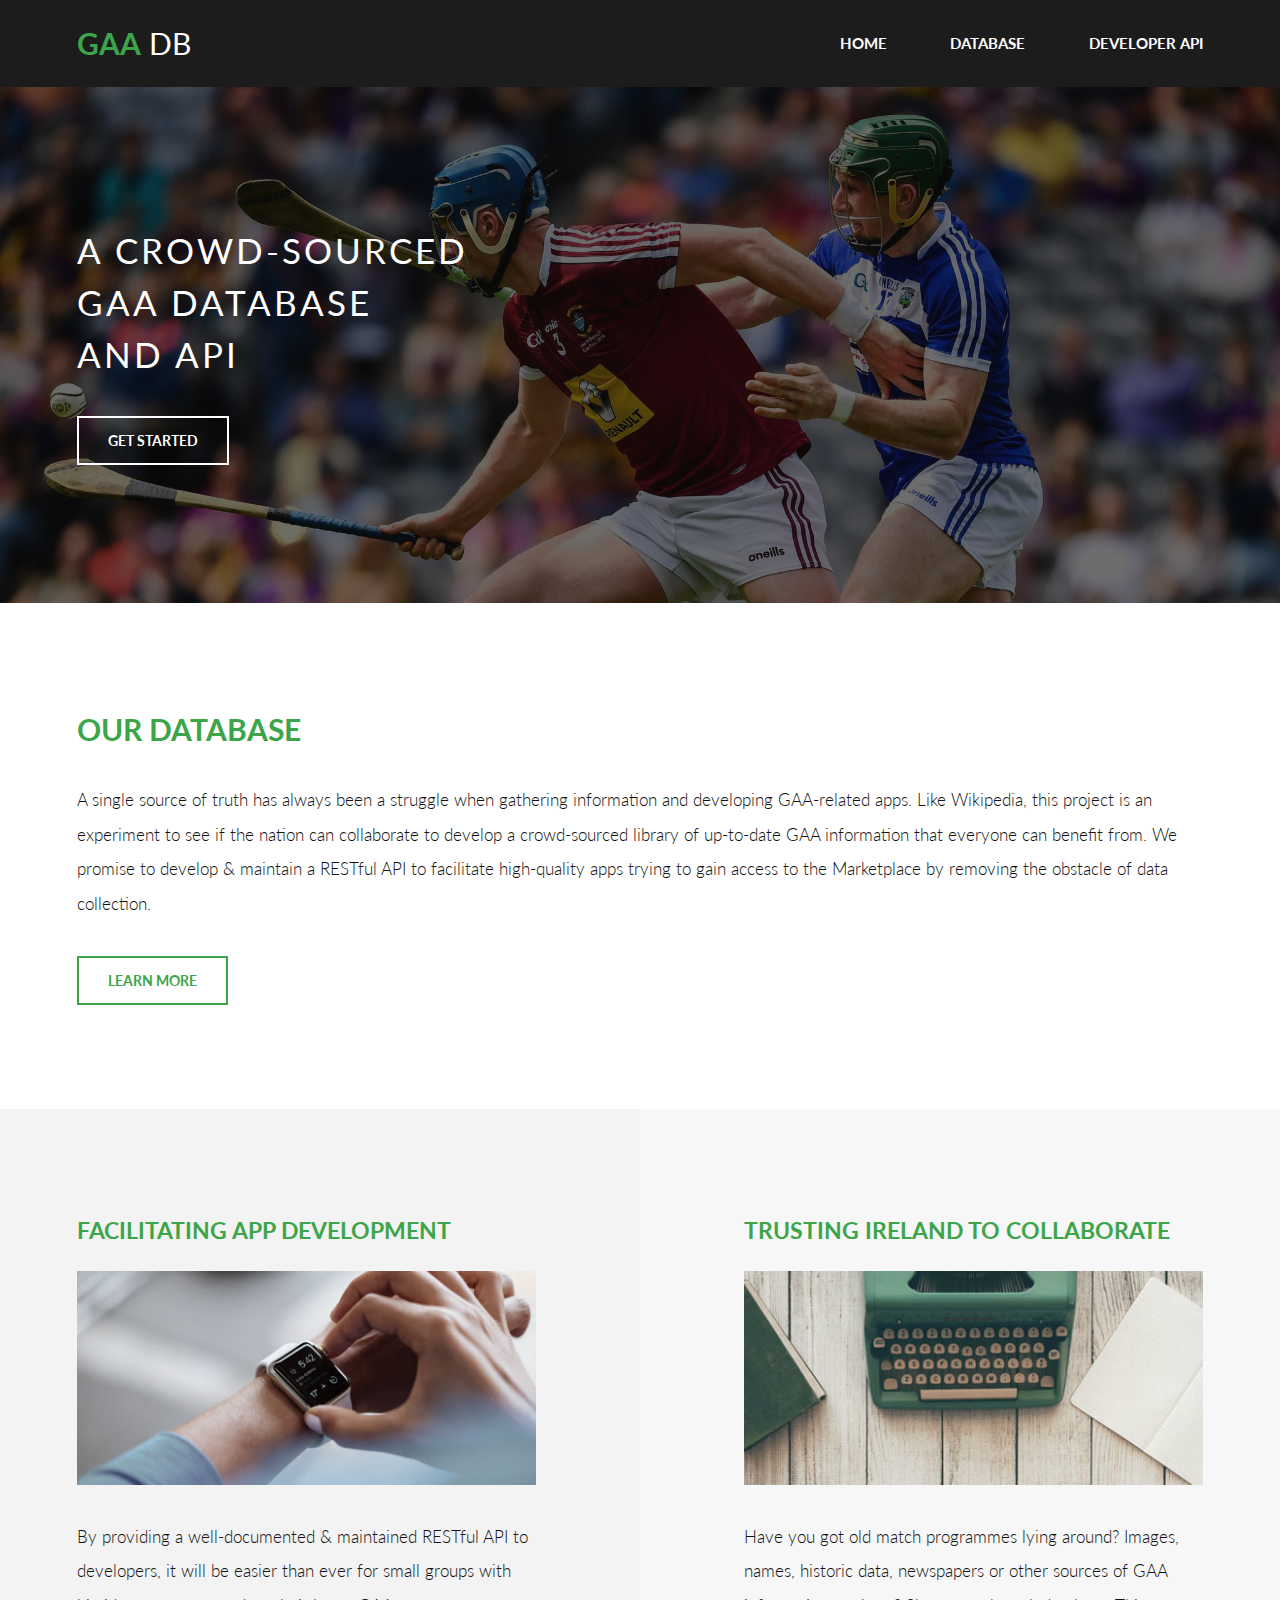
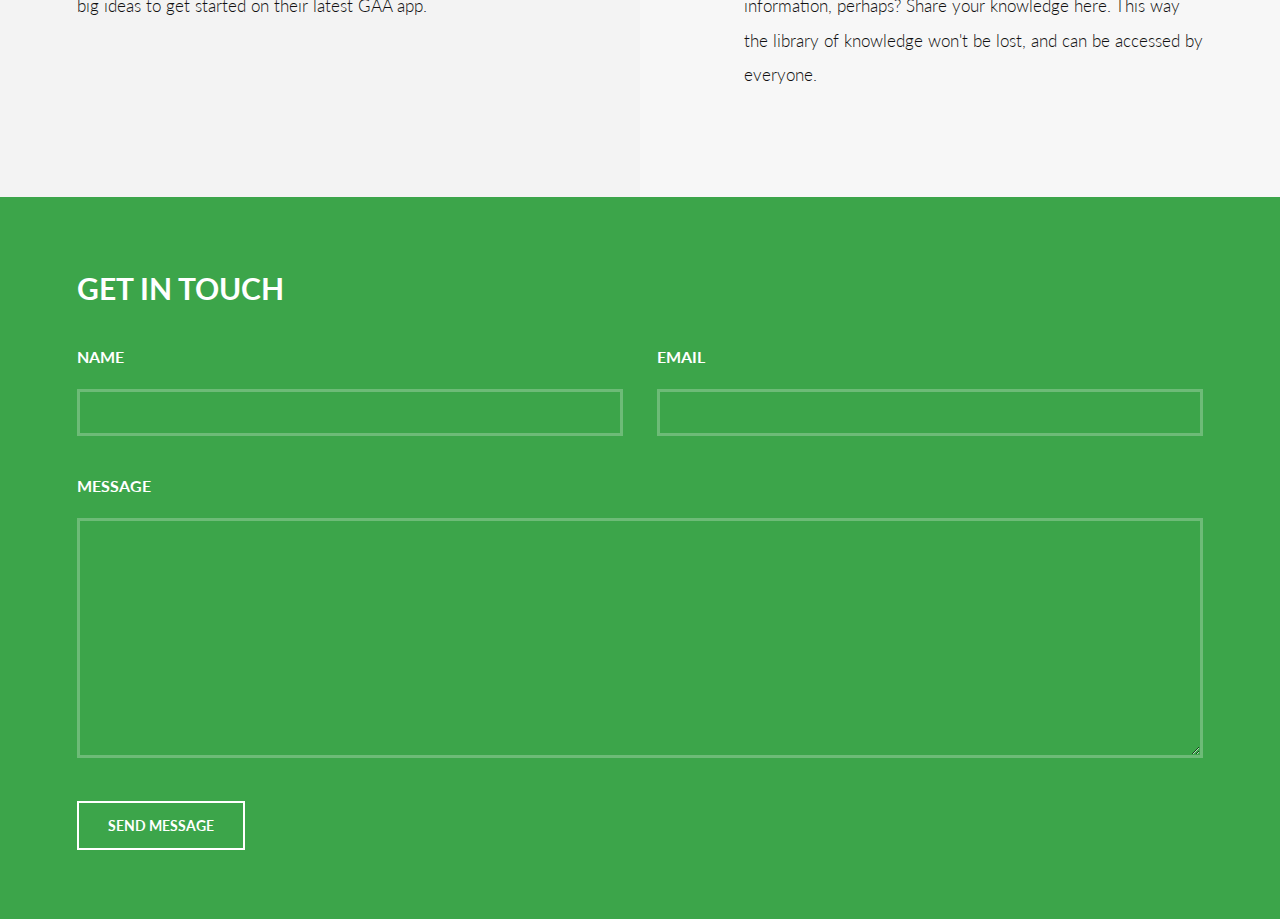
<file: index.html>
<!DOCTYPE HTML>
<!--
	Introspect by TEMPLATED
	templated.co @templatedco
	Released for free under the Creative Commons Attribution 3.0 license (templated.co/license)
-->
<html>
	<head>
		<title>GAA DB</title>
		<meta charset="utf-8" />
		<meta name="viewport" content="width=device-width, initial-scale=1, user-scalable=no" />
		<link rel="icon" type="image/png" href="images/favicon.ico"/>
		<link rel="stylesheet" href="assets/css/main.css" />
	</head>
	<body>

		<!-- Header -->
			<header id="header">
				<div class="inner">
					<a href="index.html" class="logo"><b color='green'>GAA</b> DB</a>
					<nav id="nav">
						<a href="index.html">Home</a>
						<a href="database.html">Database</a>
						<a href="https://gaa-api-dev.herokuapp.com/redoc" target="_blank">Developer API</a>
					</nav>
				</div>
			</header>
			<a href="#menu" class="navPanelToggle"><span class="fa fa-bars"></span></a>

		<!-- Banner -->
			<section id="banner">
				<div class="inner">
					<h1><span>A crowd-sourced<br />
					GAA Database <br />and API</span></h1>
					<ul class="actions">
						<li><a href="database.html" class="button alt">Get Started</a></li>
					</ul>
				</div>
			</section>

		<!-- One -->
			<section id="one">
				<div class="inner">
					<header>
						<h2>Our Database</h2>
					</header>
					<p>A single source of truth has always been a struggle when gathering information and developing GAA-related apps.
						Like Wikipedia, this project is an experiment to see if the nation can collaborate to develop a crowd-sourced library of up-to-date GAA
						information that everyone can benefit from. We promise to develop & maintain a RESTful API to facilitate high-quality apps trying to
						gain access to the Marketplace by removing the obstacle of data collection.</p>
					<ul class="actions">
						<li><a href="#" class="button alt">Learn More</a></li>
					</ul>
				</div>
			</section>

		<!-- Two -->
			<section id="two">
				<div class="inner">
					<article>
						<div class="content">
							<header>
								<h3>Facilitating App Development</h3>
							</header>
							<div class="image fit">
								<img src="images/pic01.jpg" alt="" />
							</div>
							<p>By providing a well-documented & maintained RESTful API to developers, it will be easier than ever for small groups with big ideas to get started on their latest GAA app.</p>
						</div>
					</article>
					<article class="alt">
						<div class="content">
							<header>
								<h3>Trusting Ireland to Collaborate</h3>
							</header>
							<div class="image fit">
								<img src="images/pic02.jpg" alt="" />
							</div>
							<p>Have you got old match programmes lying around? Images, names, historic data, newspapers or other sources of GAA information, perhaps? Share your knowledge here. This way the library of knowledge won't be lost, and can be accessed by everyone.</p>
						</div>
					</article>
				</div>
			</section>

		<!-- Three 
			<section id="three">
				<div class="inner">
					<article>
						<div class="content">
							<span class="icon fa-laptop"></span>
							<header>
								<h3>Tempus Feugiat</h3>
							</header>
							<p>Morbi interdum mollis sapien. Sed ac risus. Phasellus lacinia, magna lorem ullamcorper laoreet, lectus arcu.</p>
							<ul class="actions">
								<li><a href="#" class="button alt">Learn More</a></li>
							</ul>
						</div>
					</article>
					<article>
						<div class="content">
							<span class="icon fa-diamond"></span>
							<header>
								<h3>Aliquam Nulla</h3>
							</header>
							<p>Ut convallis, sem sit amet interdum consectetuer, odio augue aliquam leo, nec dapibus tortor nibh sed.</p>
							<ul class="actions">
								<li><a href="#" class="button alt">Learn More</a></li>
							</ul>
						</div>
					</article>
					<article>
					<div class="content">
							<span class="icon fa-laptop"></span>
							<header>
								<h3>Sed Magna</h3>
							</header>
							<p>Suspendisse mauris. Fusce accumsan mollis eros. Pellentesque a diam sit amet mi ullamcorper vehicula.</p>
							<ul class="actions">
								<li><a href="#" class="button alt">Learn More</a></li>
							</ul>
						</div>
					</article>
				</div>
			</section>
		-->
		<!-- Footer -->
			<section id="footer">
				<div class="inner">
					<header>
						<h2>Get in Touch</h2>
					</header>
					<form method="post" action="#">
						<div class="field half first">
							<label for="name">Name</label>
							<input type="text" name="name" id="name" />
						</div>
						<div class="field half">
							<label for="email">Email</label>
							<input type="text" name="email" id="email" />
						</div>
						<div class="field">
							<label for="message">Message</label>
							<textarea name="message" id="message" rows="6"></textarea>
						</div>
						<ul class="actions">
							<li><input type="submit" value="Send Message" class="alt" /></li>
						</ul>
					</form>
				</div>
			</section>

		<!-- Scripts -->
			<script src="assets/js/jquery.min.js"></script>
			<script src="assets/js/skel.min.js"></script>
			<script src="assets/js/util.js"></script>
			<script src="assets/js/main.js"></script>

	</body>
</html>
</file>
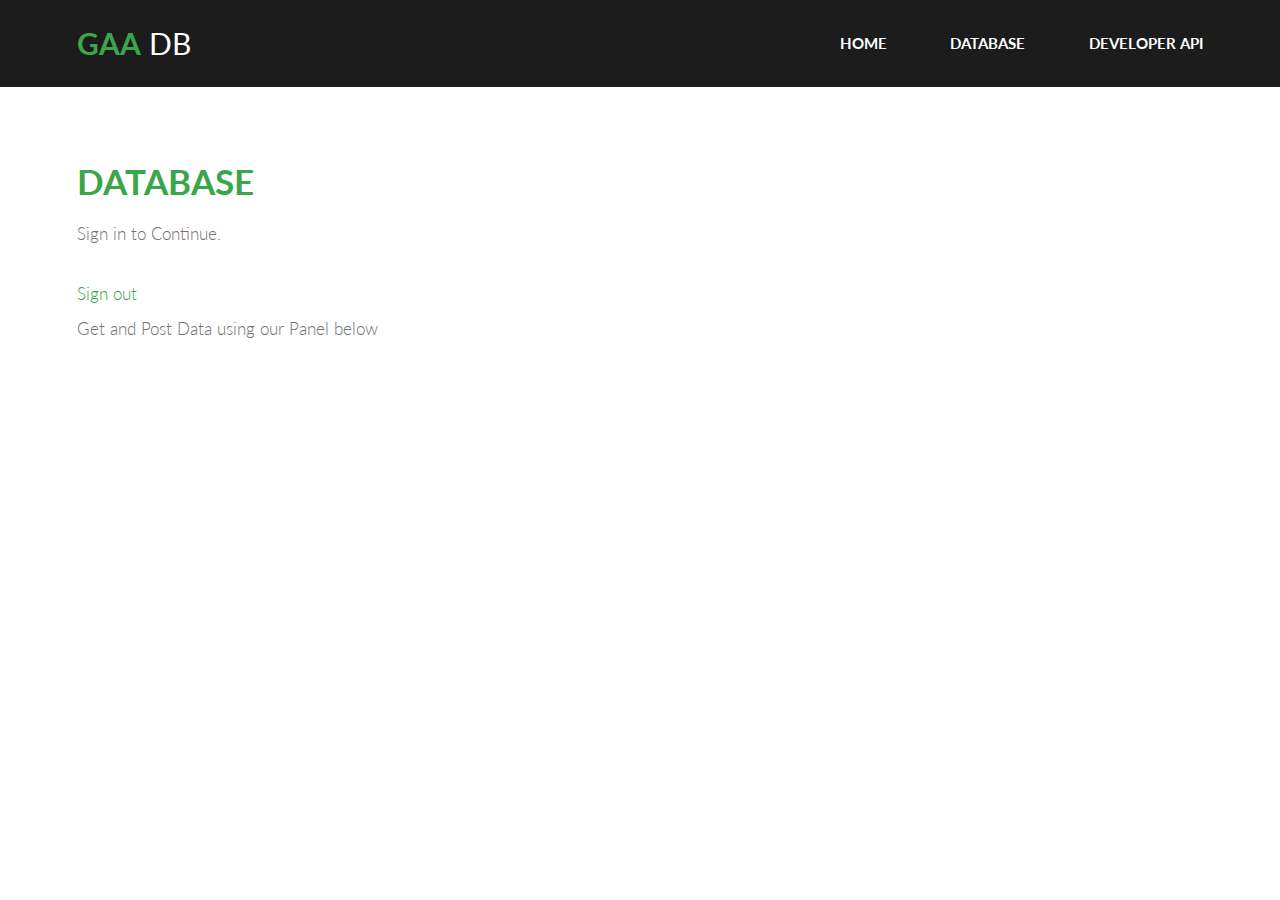
<file: database.html>
<!DOCTYPE HTML>
<!--
	Introspect by TEMPLATED
	templated.co @templatedco
	Released for free under the Creative Commons Attribution 3.0 license (templated.co/license)
-->
<html>
	<head>
		<title>Database</title>
		<meta charset="utf-8" />
		<meta name="viewport" content="width=device-width, initial-scale=1, user-scalable=no" />
		<meta name="google-signin-scope" content="profile email">
		<meta name="google-signin-client_id" content="49547330958-ngop94cdmpb4bhipqsfnughsjbp0qcam.apps.googleusercontent.com">
		<link rel="icon" type="image/png" href="images/favicon.ico"/>
		<link rel="stylesheet" href="assets/css/main.css" />
	</head>
	<body>

		<!-- Header -->
			<header id="header">
				<div class="inner">
					<a href="index.html" class="logo"><b color='green'>GAA</b> DB</a>
					<nav id="nav">
						<a href="index.html">Home</a>
						<a href="generic.html">Database</a>
						<a href="https://gaa-api-dev.herokuapp.com/redoc" target="_blank">Developer API</a>
					</nav>
				</div>
			</header>
			<a href="#menu" class="navPanelToggle"><span class="fa fa-bars"></span></a>

		<!-- Main -->
			<section id="main" >
				<div class="inner">
					<header class="major special">
						<h1>Database</h1>
						<p id="profileName">Sign in to Continue.</p>
						<div class="g-signin2" data-onsuccess="onSignIn"></div>
						<a href="#" onclick="signOut();">Sign out</a>
						<p>Get and Post Data using our Panel below</p>
					</header>
				</div>
			</section>


		<!-- Scripts -->
			<script src="https://apis.google.com/js/platform.js" async defer></script>
			<script src="assets/js/jquery.min.js"></script>
			<script src="assets/js/skel.min.js"></script>
			<script src="assets/js/util.js"></script>
			<script src="assets/js/main.js"></script>

	</body>
</html>
</file>
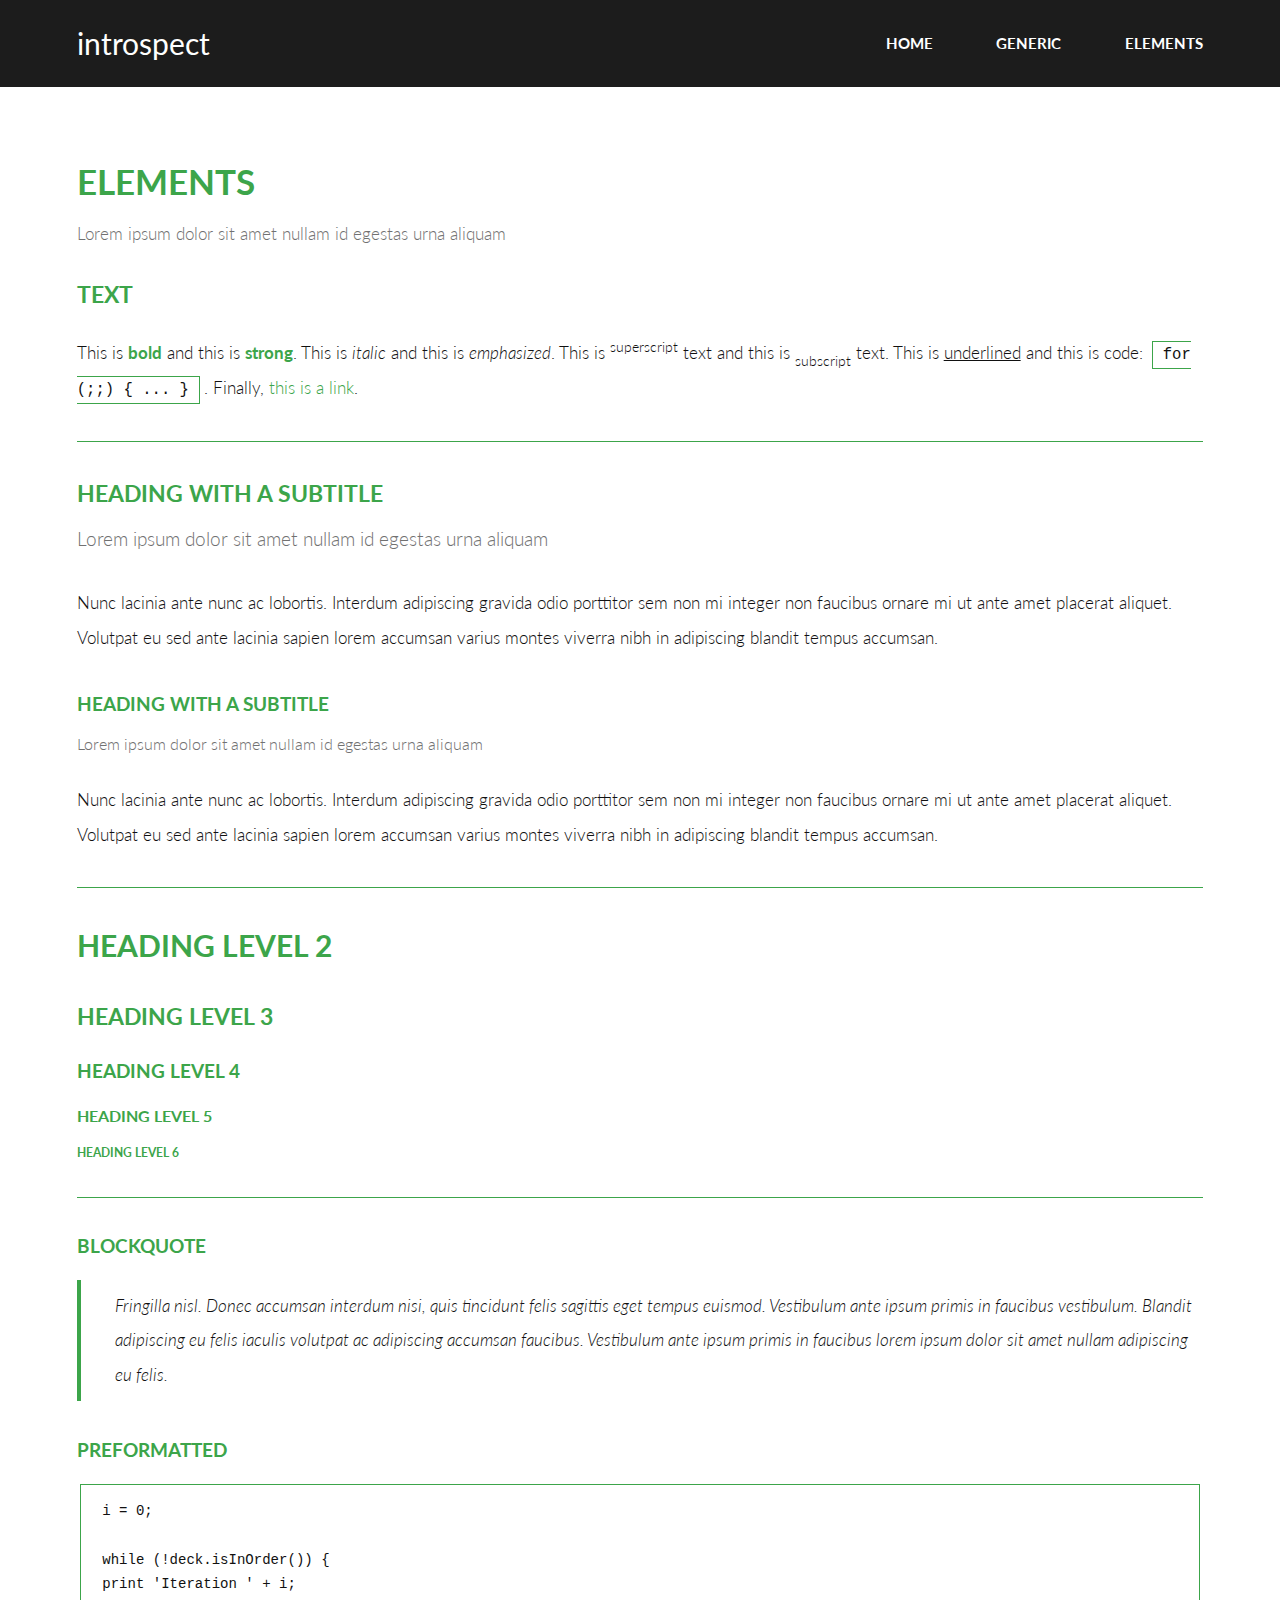
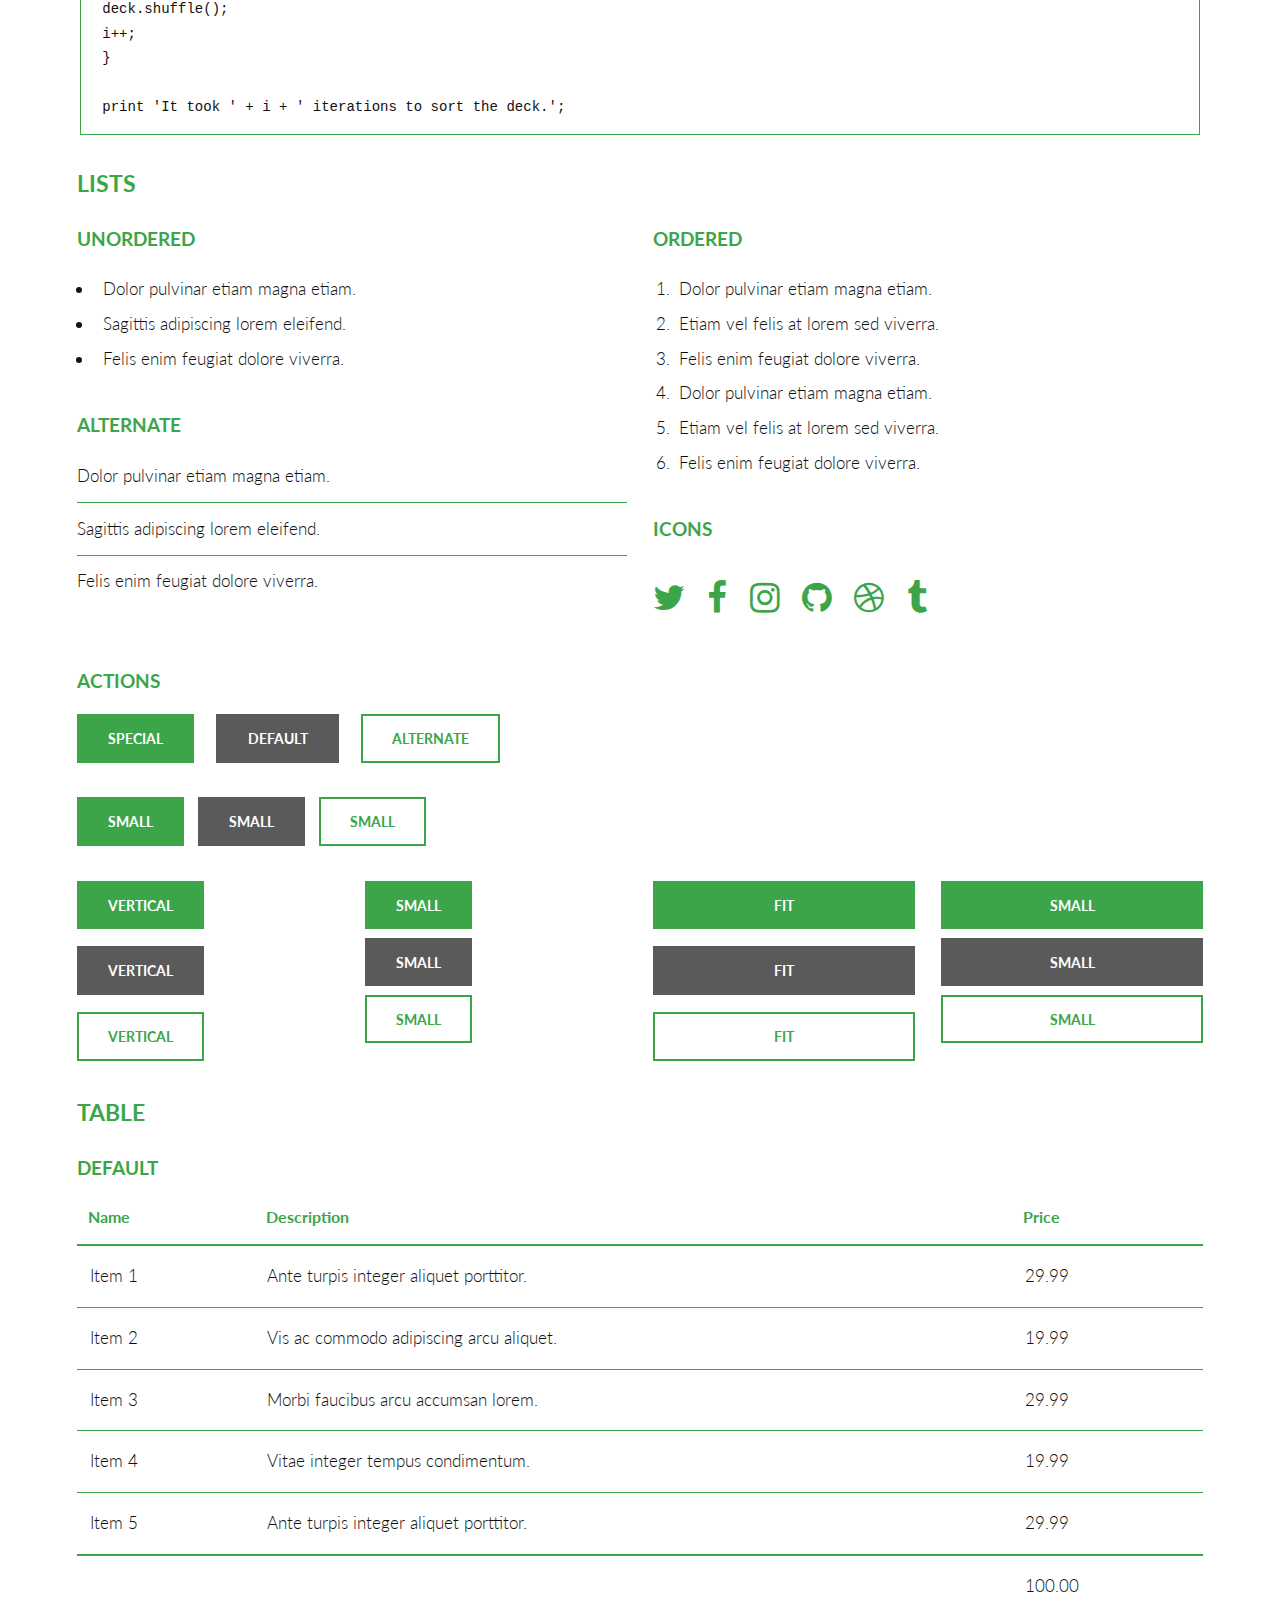
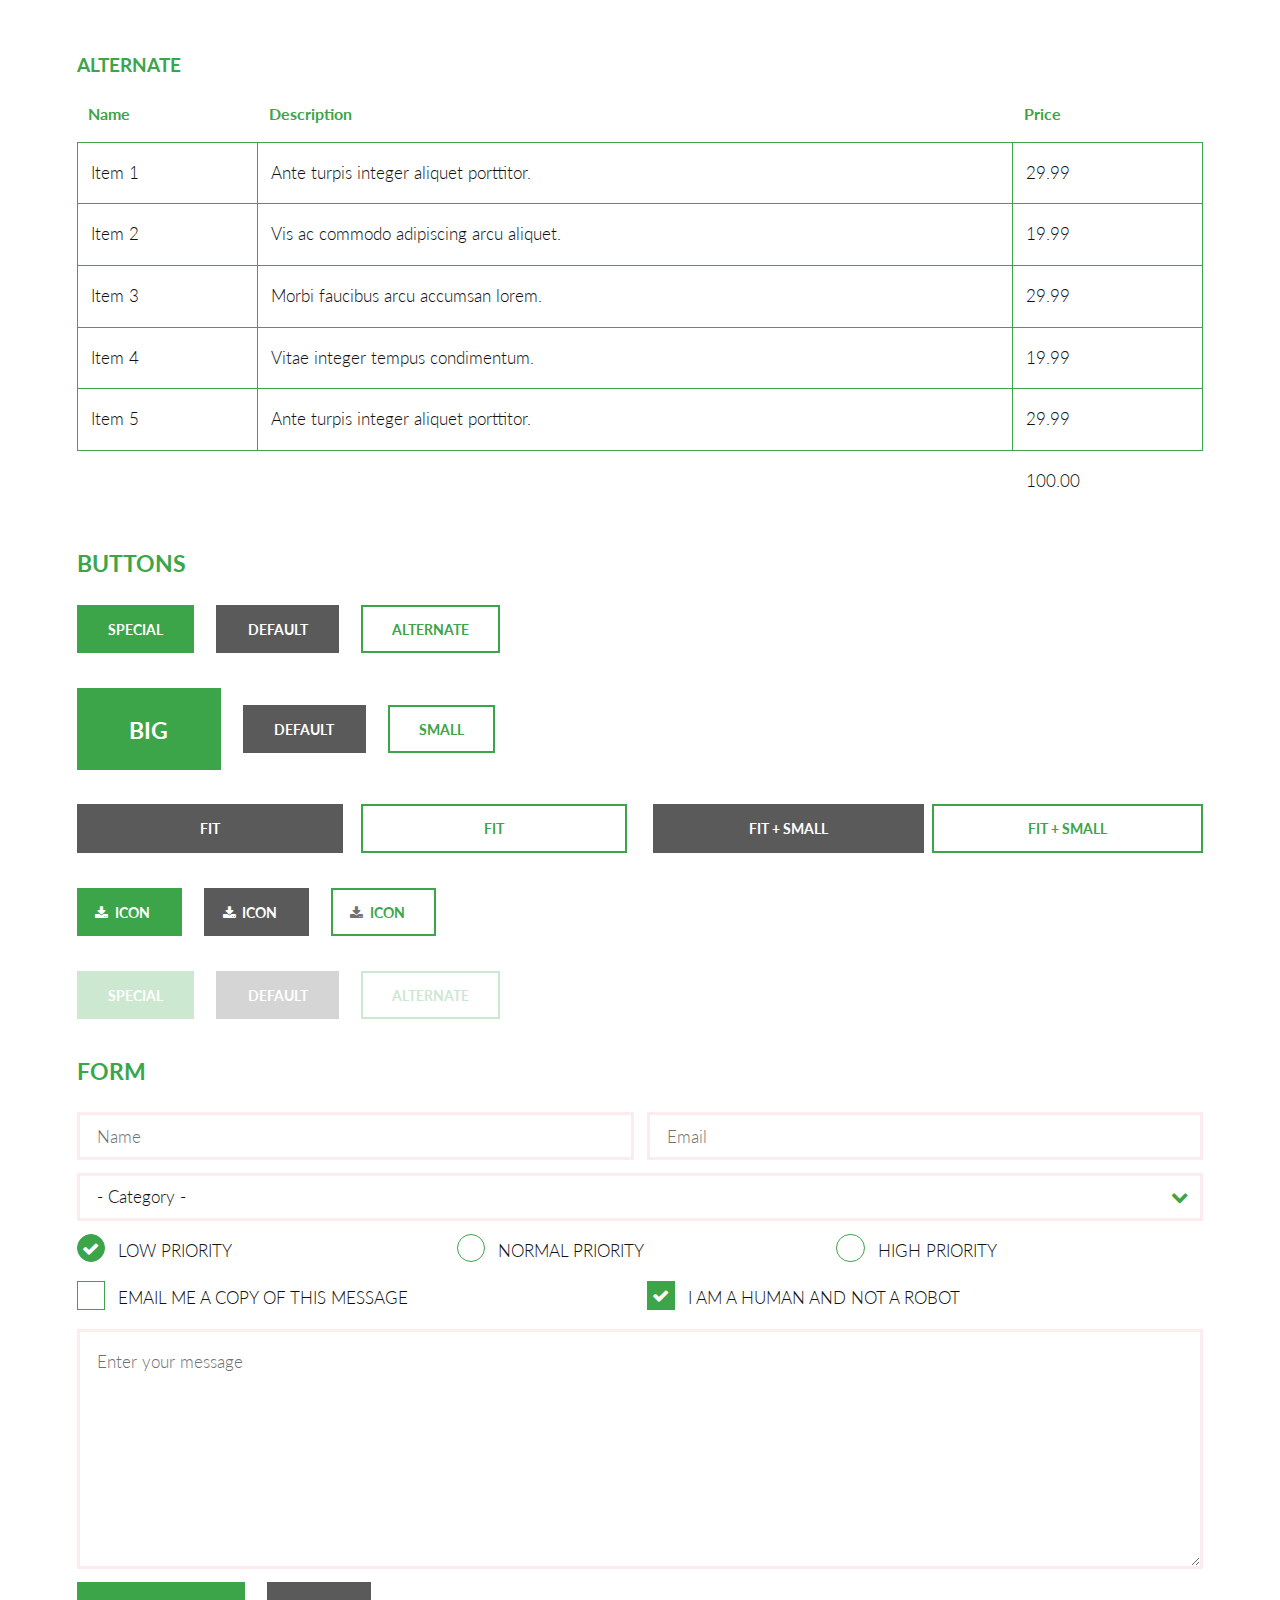
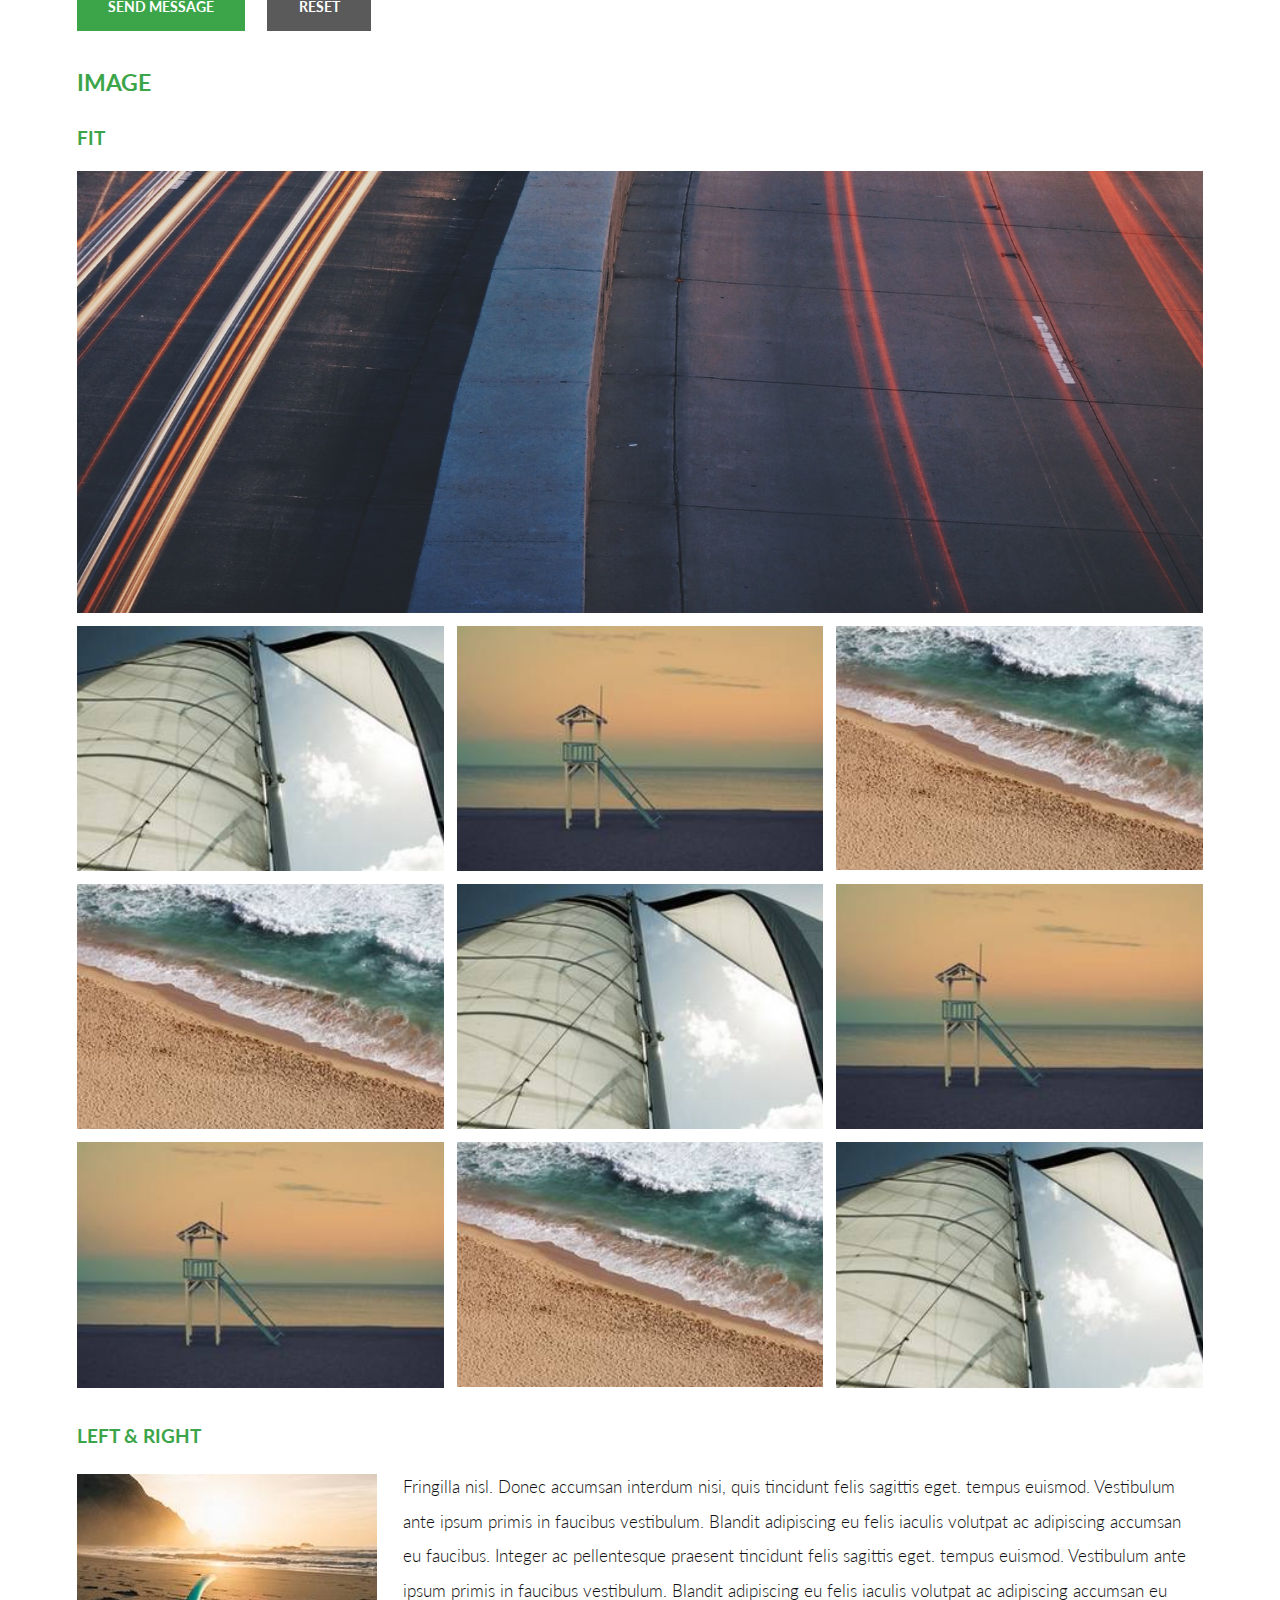
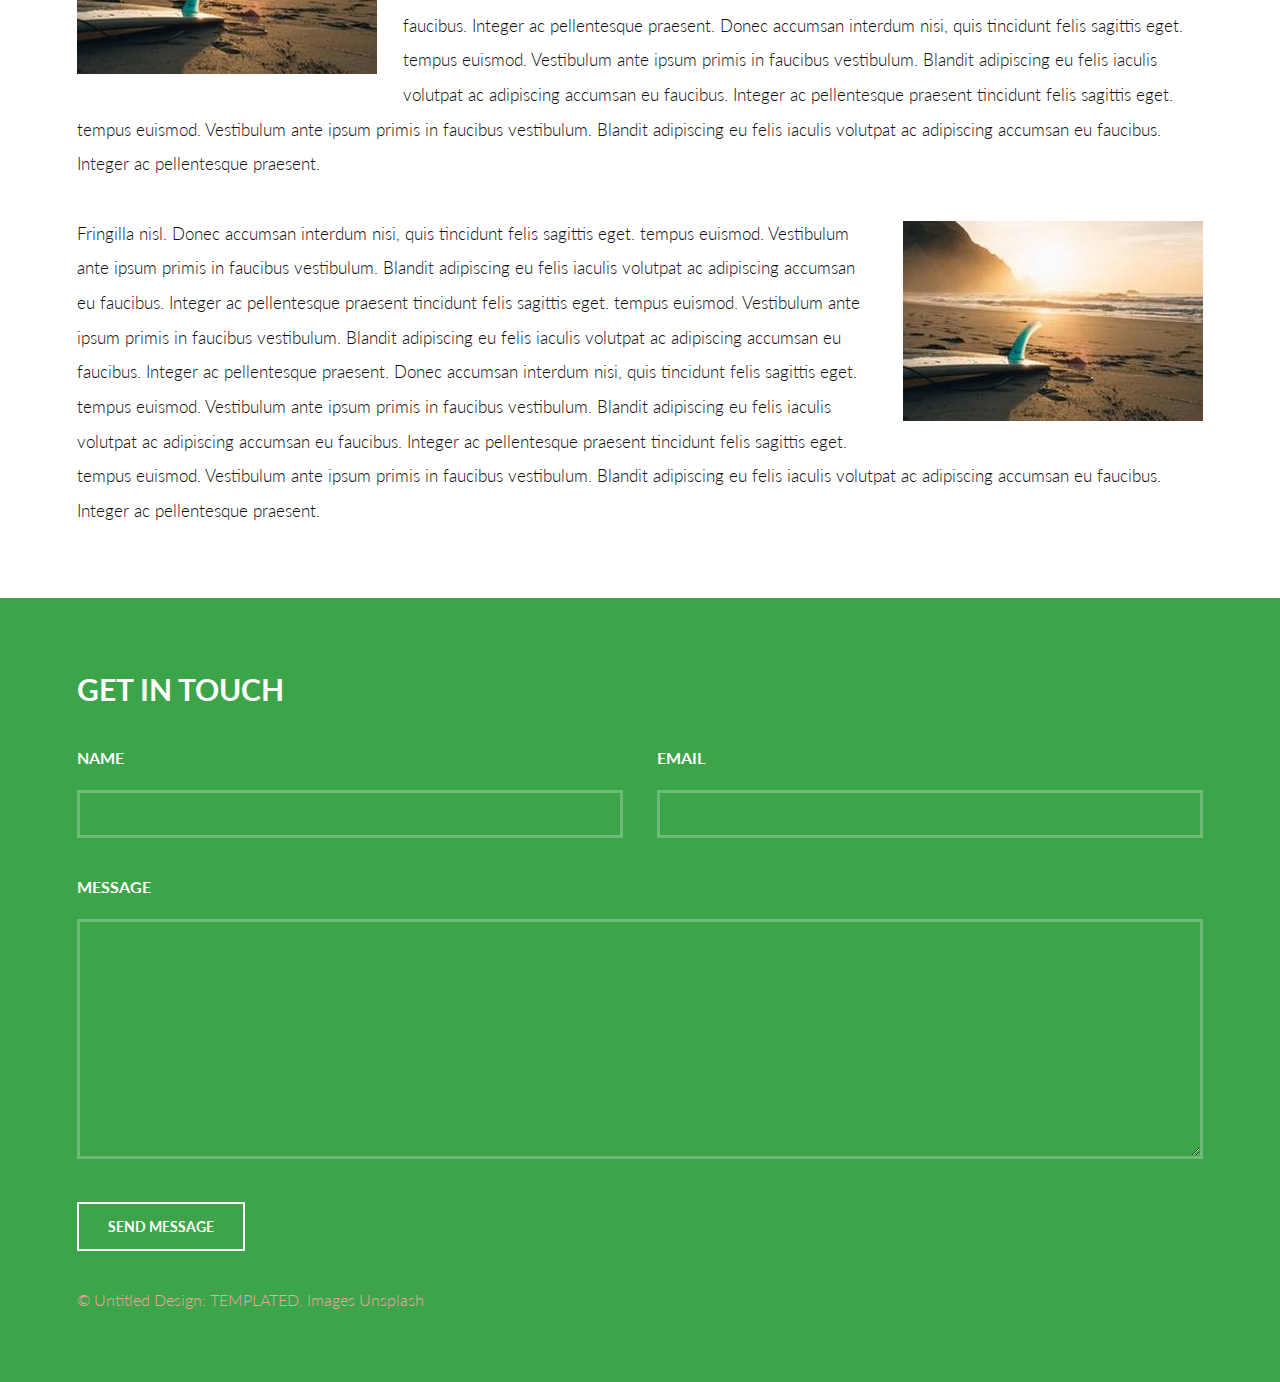
<file: elements.html>
<!DOCTYPE HTML>
<!--
	Introspect by TEMPLATED
	templated.co @templatedco
	Released for free under the Creative Commons Attribution 3.0 license (templated.co/license)
-->
<html>
	<head>
		<title>Elements - Introspect by TEMPLATED</title>
		<meta charset="utf-8" />
		<meta name="viewport" content="width=device-width, initial-scale=1, user-scalable=no" />
		<link rel="stylesheet" href="assets/css/main.css" />
	</head>
	<body>

		<!-- Header -->
			<header id="header">
				<div class="inner">
					<a href="index.html" class="logo">introspect</a>
					<nav id="nav">
						<a href="index.html">Home</a>
						<a href="generic.html">Generic</a>
						<a href="elements.html">Elements</a>
					</nav>
				</div>
			</header>
			<a href="#menu" class="navPanelToggle"><span class="fa fa-bars"></span></a>

		<!-- Main -->
			<section id="main">
				<div class="inner">
					<header class="major special">
						<h1>Elements</h1>
						<p>Lorem ipsum dolor sit amet nullam id egestas urna aliquam</p>
					</header>

					<!-- Text -->
						<section>
							<h3>Text</h3>
							<p>This is <b>bold</b> and this is <strong>strong</strong>. This is <i>italic</i> and this is <em>emphasized</em>.
							This is <sup>superscript</sup> text and this is <sub>subscript</sub> text.
							This is <u>underlined</u> and this is code: <code>for (;;) { ... }</code>. Finally, <a href="#">this is a link</a>.</p>

							<hr />

							<header>
								<h3>Heading with a Subtitle</h3>
								<p>Lorem ipsum dolor sit amet nullam id egestas urna aliquam</p>
							</header>
							<p>Nunc lacinia ante nunc ac lobortis. Interdum adipiscing gravida odio porttitor sem non mi integer non faucibus ornare mi ut ante amet placerat aliquet. Volutpat eu sed ante lacinia sapien lorem accumsan varius montes viverra nibh in adipiscing blandit tempus accumsan.</p>
							<header>
								<h4>Heading with a Subtitle</h4>
								<p>Lorem ipsum dolor sit amet nullam id egestas urna aliquam</p>
							</header>
							<p>Nunc lacinia ante nunc ac lobortis. Interdum adipiscing gravida odio porttitor sem non mi integer non faucibus ornare mi ut ante amet placerat aliquet. Volutpat eu sed ante lacinia sapien lorem accumsan varius montes viverra nibh in adipiscing blandit tempus accumsan.</p>

							<hr />

							<h2>Heading Level 2</h2>
							<h3>Heading Level 3</h3>
							<h4>Heading Level 4</h4>
							<h5>Heading Level 5</h5>
							<h6>Heading Level 6</h6>

							<hr />

							<h4>Blockquote</h4>
							<blockquote>Fringilla nisl. Donec accumsan interdum nisi, quis tincidunt felis sagittis eget tempus euismod. Vestibulum ante ipsum primis in faucibus vestibulum. Blandit adipiscing eu felis iaculis volutpat ac adipiscing accumsan faucibus. Vestibulum ante ipsum primis in faucibus lorem ipsum dolor sit amet nullam adipiscing eu felis.</blockquote>

							<h4>Preformatted</h4>
							<pre><code>i = 0;

while (!deck.isInOrder()) {
print 'Iteration ' + i;
deck.shuffle();
i++;
}

print 'It took ' + i + ' iterations to sort the deck.';</code></pre>
						</section>

					<!-- Lists -->
						<section>
							<h3>Lists</h3>
							<div class="row">
								<div class="6u 12u$(xsmall)">

									<h4>Unordered</h4>
									<ul>
										<li>Dolor pulvinar etiam magna etiam.</li>
										<li>Sagittis adipiscing lorem eleifend.</li>
										<li>Felis enim feugiat dolore viverra.</li>
									</ul>

									<h4>Alternate</h4>
									<ul class="alt">
										<li>Dolor pulvinar etiam magna etiam.</li>
										<li>Sagittis adipiscing lorem eleifend.</li>
										<li>Felis enim feugiat dolore viverra.</li>
									</ul>

								</div>
								<div class="6u$ 12u$(xsmall)">

									<h4>Ordered</h4>
									<ol>
										<li>Dolor pulvinar etiam magna etiam.</li>
										<li>Etiam vel felis at lorem sed viverra.</li>
										<li>Felis enim feugiat dolore viverra.</li>
										<li>Dolor pulvinar etiam magna etiam.</li>
										<li>Etiam vel felis at lorem sed viverra.</li>
										<li>Felis enim feugiat dolore viverra.</li>
									</ol>

									<h4>Icons</h4>
									<ul class="icons">
										<li><a href="#" class="icon fa-twitter"><span class="label">Twitter</span></a></li>
										<li><a href="#" class="icon fa-facebook"><span class="label">Facebook</span></a></li>
										<li><a href="#" class="icon fa-instagram"><span class="label">Instagram</span></a></li>
										<li><a href="#" class="icon fa-github"><span class="label">Github</span></a></li>
										<li><a href="#" class="icon fa-dribbble"><span class="label">Dribbble</span></a></li>
										<li><a href="#" class="icon fa-tumblr"><span class="label">Tumblr</span></a></li>
									</ul>

								</div>
							</div>

							<h4>Actions</h4>
							<ul class="actions">
								<li><a href="#" class="button special">Special</a></li>
								<li><a href="#" class="button">Default</a></li>
								<li><a href="#" class="button alt">Alternate</a></li>
							</ul>
							<ul class="actions small">
								<li><a href="#" class="button special small">Small</a></li>
								<li><a href="#" class="button small">Small</a></li>
								<li><a href="#" class="button alt small">Small</a></li>
							</ul>
							<div class="row">
								<div class="3u 6u(small) 12u$(xsmall)">
									<ul class="actions vertical">
										<li><a href="#" class="button special">Vertical</a></li>
										<li><a href="#" class="button">Vertical</a></li>
										<li><a href="#" class="button alt">Vertical</a></li>
									</ul>
								</div>
								<div class="3u 6u$(small) 12u$(xsmall)">
									<ul class="actions vertical small">
										<li><a href="#" class="button special small">Small</a></li>
										<li><a href="#" class="button small">Small</a></li>
										<li><a href="#" class="button alt small">Small</a></li>
									</ul>
								</div>
								<div class="3u 6u(small) 12u$(xsmall)">
									<ul class="actions vertical">
										<li><a href="#" class="button special fit">Fit</a></li>
										<li><a href="#" class="button fit">Fit</a></li>
										<li><a href="#" class="button alt fit">Fit</a></li>
									</ul>
								</div>
								<div class="3u$ 6u$(small) 12u$(xsmall)">
									<ul class="actions vertical small">
										<li><a href="#" class="button special small fit">Small</a></li>
										<li><a href="#" class="button small fit">Small</a></li>
										<li><a href="#" class="button alt small fit">Small</a></li>
									</ul>
								</div>
							</div>
						</section>

					<!-- Table -->
						<section>
							<h3>Table</h3>
							<h4>Default</h4>
							<div class="table-wrapper">
								<table>
									<thead>
										<tr>
											<th>Name</th>
											<th>Description</th>
											<th>Price</th>
										</tr>
									</thead>
									<tbody>
										<tr>
											<td>Item 1</td>
											<td>Ante turpis integer aliquet porttitor.</td>
											<td>29.99</td>
										</tr>
										<tr>
											<td>Item 2</td>
											<td>Vis ac commodo adipiscing arcu aliquet.</td>
											<td>19.99</td>
										</tr>
										<tr>
											<td>Item 3</td>
											<td> Morbi faucibus arcu accumsan lorem.</td>
											<td>29.99</td>
										</tr>
										<tr>
											<td>Item 4</td>
											<td>Vitae integer tempus condimentum.</td>
											<td>19.99</td>
										</tr>
										<tr>
											<td>Item 5</td>
											<td>Ante turpis integer aliquet porttitor.</td>
											<td>29.99</td>
										</tr>
									</tbody>
									<tfoot>
										<tr>
											<td colspan="2"></td>
											<td>100.00</td>
										</tr>
									</tfoot>
								</table>
							</div>
							<h4>Alternate</h4>
							<div class="table-wrapper">
								<table class="alt">
									<thead>
										<tr>
											<th>Name</th>
											<th>Description</th>
											<th>Price</th>
										</tr>
									</thead>
									<tbody>
										<tr>
											<td>Item 1</td>
											<td>Ante turpis integer aliquet porttitor.</td>
											<td>29.99</td>
										</tr>
										<tr>
											<td>Item 2</td>
											<td>Vis ac commodo adipiscing arcu aliquet.</td>
											<td>19.99</td>
										</tr>
										<tr>
											<td>Item 3</td>
											<td> Morbi faucibus arcu accumsan lorem.</td>
											<td>29.99</td>
										</tr>
										<tr>
											<td>Item 4</td>
											<td>Vitae integer tempus condimentum.</td>
											<td>19.99</td>
										</tr>
										<tr>
											<td>Item 5</td>
											<td>Ante turpis integer aliquet porttitor.</td>
											<td>29.99</td>
										</tr>
									</tbody>
									<tfoot>
										<tr>
											<td colspan="2"></td>
											<td>100.00</td>
										</tr>
									</tfoot>
								</table>
							</div>
						</section>

					<!-- Buttons -->
						<section>
							<h3>Buttons</h3>
							<ul class="actions">
								<li><a href="#" class="button special">Special</a></li>
								<li><a href="#" class="button">Default</a></li>
								<li><a href="#" class="button alt">Alternate</a></li>
							</ul>
							<ul class="actions">
								<li><a href="#" class="button special big">Big</a></li>
								<li><a href="#" class="button">Default</a></li>
								<li><a href="#" class="button alt small">Small</a></li>
							</ul>
							<div class="row">
								<div class="6u 12u$(xsmall)">
									<ul class="actions fit">
										<li><a href="#" class="button fit">Fit</a></li>
										<li><a href="#" class="button alt fit">Fit</a></li>
									</ul>
								</div>
								<div class="6u$ 12u$(xsmall)">
									<ul class="actions fit small">
										<li><a href="#" class="button fit small">Fit + Small</a></li>
										<li><a href="#" class="button alt fit small">Fit + Small</a></li>
									</ul>
								</div>
							</div>
							<ul class="actions">
								<li><a href="#" class="button special icon fa-download">Icon</a></li>
								<li><a href="#" class="button icon fa-download">Icon</a></li>
								<li><a href="#" class="button alt icon fa-download">Icon</a></li>
							</ul>
							<ul class="actions">
								<li><span class="button special disabled">Special</span></li>
								<li><span class="button disabled">Default</span></li>
								<li><span class="button alt disabled">Alternate</span></li>
							</ul>
						</section>

					<!-- Form -->
						<section>
							<h3>Form</h3>
							<form method="post" action="#">
								<div class="row uniform 50%">
									<div class="6u 12u$(xsmall)">
										<input type="text" name="demo-name" id="demo-name" value="" placeholder="Name" />
									</div>
									<div class="6u$ 12u$(xsmall)">
										<input type="email" name="demo-email" id="demo-email" value="" placeholder="Email" />
									</div>
									<div class="12u$">
										<div class="select-wrapper">
											<select name="demo-category" id="demo-category">
												<option value="">- Category -</option>
												<option value="1">Manufacturing</option>
												<option value="1">Shipping</option>
												<option value="1">Administration</option>
												<option value="1">Human Resources</option>
											</select>
										</div>
									</div>
									<div class="4u 12u$(xsmall)">
										<input type="radio" id="priority-low" name="priority" checked>
										<label for="priority-low">Low Priority</label>
									</div>
									<div class="4u 12u$(xsmall)">
										<input type="radio" id="priority-normal" name="priority">
										<label for="priority-normal">Normal Priority</label>
									</div>
									<div class="4u$ 12u$(xsmall)">
										<input type="radio" id="priority-high" name="priority">
										<label for="priority-high">High Priority</label>
									</div>
									<div class="6u 12u$(small)">
										<input type="checkbox" id="copy" name="copy">
										<label for="copy">Email me a copy of this message</label>
									</div>
									<div class="6u$ 12u$(small)">
										<input type="checkbox" id="human" name="human" checked>
										<label for="human">I am a human and not a robot</label>
									</div>
									<div class="12u$">
										<textarea name="demo-message" id="demo-message" placeholder="Enter your message" rows="6"></textarea>
									</div>
									<div class="12u$">
										<ul class="actions">
											<li><input type="submit" value="Send Message" class="special" /></li>
											<li><input type="reset" value="Reset" /></li>
										</ul>
									</div>
								</div>
							</form>
						</section>

					<!-- Image -->
						<section>
							<h3>Image</h3>
							<h4>Fit</h4>
							<div class="box alt">
								<div class="row 50% uniform">
									<div class="12u$"><span class="image fit"><img src="images/pic11.jpg" alt="" /></span></div>
									<div class="4u"><span class="image fit"><img src="images/pic03.jpg" alt="" /></span></div>
									<div class="4u"><span class="image fit"><img src="images/pic04.jpg" alt="" /></span></div>
									<div class="4u$"><span class="image fit"><img src="images/pic05.jpg" alt="" /></span></div>
									<div class="4u"><span class="image fit"><img src="images/pic05.jpg" alt="" /></span></div>
									<div class="4u"><span class="image fit"><img src="images/pic03.jpg" alt="" /></span></div>
									<div class="4u$"><span class="image fit"><img src="images/pic04.jpg" alt="" /></span></div>
									<div class="4u"><span class="image fit"><img src="images/pic04.jpg" alt="" /></span></div>
									<div class="4u"><span class="image fit"><img src="images/pic05.jpg" alt="" /></span></div>
									<div class="4u$"><span class="image fit"><img src="images/pic03.jpg" alt="" /></span></div>
								</div>
							</div>

							<h4>Left &amp; Right</h4>
							<p><span class="image left"><img src="images/pic06.jpg" alt="" /></span>Fringilla nisl. Donec accumsan interdum nisi, quis tincidunt felis sagittis eget. tempus euismod. Vestibulum ante ipsum primis in faucibus vestibulum. Blandit adipiscing eu felis iaculis volutpat ac adipiscing accumsan eu faucibus. Integer ac pellentesque praesent tincidunt felis sagittis eget. tempus euismod. Vestibulum ante ipsum primis in faucibus vestibulum. Blandit adipiscing eu felis iaculis volutpat ac adipiscing accumsan eu faucibus. Integer ac pellentesque praesent. Donec accumsan interdum nisi, quis tincidunt felis sagittis eget. tempus euismod. Vestibulum ante ipsum primis in faucibus vestibulum. Blandit adipiscing eu felis iaculis volutpat ac adipiscing accumsan eu faucibus. Integer ac pellentesque praesent tincidunt felis sagittis eget. tempus euismod. Vestibulum ante ipsum primis in faucibus vestibulum. Blandit adipiscing eu felis iaculis volutpat ac adipiscing accumsan eu faucibus. Integer ac pellentesque praesent.</p>
							<p><span class="image right"><img src="images/pic06.jpg" alt="" /></span>Fringilla nisl. Donec accumsan interdum nisi, quis tincidunt felis sagittis eget. tempus euismod. Vestibulum ante ipsum primis in faucibus vestibulum. Blandit adipiscing eu felis iaculis volutpat ac adipiscing accumsan eu faucibus. Integer ac pellentesque praesent tincidunt felis sagittis eget. tempus euismod. Vestibulum ante ipsum primis in faucibus vestibulum. Blandit adipiscing eu felis iaculis volutpat ac adipiscing accumsan eu faucibus. Integer ac pellentesque praesent. Donec accumsan interdum nisi, quis tincidunt felis sagittis eget. tempus euismod. Vestibulum ante ipsum primis in faucibus vestibulum. Blandit adipiscing eu felis iaculis volutpat ac adipiscing accumsan eu faucibus. Integer ac pellentesque praesent tincidunt felis sagittis eget. tempus euismod. Vestibulum ante ipsum primis in faucibus vestibulum. Blandit adipiscing eu felis iaculis volutpat ac adipiscing accumsan eu faucibus. Integer ac pellentesque praesent.</p>
						</section>

				</div>
			</section>

		<!-- Footer -->
			<section id="footer">
				<div class="inner">
					<header>
						<h2>Get in Touch</h2>
					</header>
					<form method="post" action="#">
						<div class="field half first">
							<label for="name">Name</label>
							<input type="text" name="name" id="name" />
						</div>
						<div class="field half">
							<label for="email">Email</label>
							<input type="text" name="email" id="email" />
						</div>
						<div class="field">
							<label for="message">Message</label>
							<textarea name="message" id="message" rows="6"></textarea>
						</div>
						<ul class="actions">
							<li><input type="submit" value="Send Message" class="alt" /></li>
						</ul>
					</form>
					<div class="copyright">
						&copy; Untitled Design: <a href="https://templated.co/">TEMPLATED</a>. Images <a href="https://unsplash.com/">Unsplash</a>
					</div>
				</div>
			</section>

		<!-- Scripts -->
			<script src="assets/js/jquery.min.js"></script>
			<script src="assets/js/skel.min.js"></script>
			<script src="assets/js/util.js"></script>
			<script src="assets/js/main.js"></script>

	</body>
</html>
</file>
<file: assets/css/main.css>
@import url(font-awesome.min.css);
@import url("https://fonts.googleapis.com/css?family=Lato:300,400,700|Pacifico");

/*
	Introspect by TEMPLATED
	templated.co @templatedco
	Released for free under the Creative Commons Attribution 3.0 license (templated.co/license)
*/

/* Reset */

	html, body, div, span, applet, object, iframe, h1, h2, h3, h4, h5, h6, p, blockquote, pre, a, abbr, acronym, address, big, cite, code, del, dfn, em, img, ins, kbd, q, s, samp, small, strike, strong, sub, sup, tt, var, b, u, i, center, dl, dt, dd, ol, ul, li, fieldset, form, label, legend, table, caption, tbody, tfoot, thead, tr, th, td, article, aside, canvas, details, embed, figure, figcaption, footer, header, hgroup, menu, nav, output, ruby, section, summary, time, mark, audio, video {
		margin: 0;
		padding: 0;
		border: 0;
		font-size: 100%;
		font: inherit;
		vertical-align: baseline;
	}

	article, aside, details, figcaption, figure, footer, header, hgroup, menu, nav, section {
		display: block;
	}

	body {
		line-height: 1;
	}

	ol, ul {
		list-style: none;
	}

	blockquote, q {
		quotes: none;
	}

	blockquote:before, blockquote:after, q:before, q:after {
		content: '';
		content: none;
	}

	table {
		border-collapse: collapse;
		border-spacing: 0;
	}

	body {
		-webkit-text-size-adjust: none;
	}

/* Box Model */

	*, *:before, *:after {
		-moz-box-sizing: border-box;
		-webkit-box-sizing: border-box;
		box-sizing: border-box;
	}

/* Containers */

	.container {
		margin-left: auto;
		margin-right: auto;
	}

	.container.\31 25\25 {
		width: 100%;
		max-width: 100em;
		min-width: 80em;
	}

	.container.\37 5\25 {
		width: 60em;
	}

	.container.\35 0\25 {
		width: 40em;
	}

	.container.\32 5\25 {
		width: 20em;
	}

	.container {
		width: 80em;
	}

	@media screen and (max-width: 1680px) {

		.container.\31 25\25 {
			width: 100%;
			max-width: 100em;
			min-width: 80em;
		}

		.container.\37 5\25 {
			width: 60em;
		}

		.container.\35 0\25 {
			width: 40em;
		}

		.container.\32 5\25 {
			width: 20em;
		}

		.container {
			width: 80em;
		}

	}

	@media screen and (max-width: 1280px) {

		.container.\31 25\25 {
			width: 100%;
			max-width: 81.25em;
			min-width: 65em;
		}

		.container.\37 5\25 {
			width: 48.75em;
		}

		.container.\35 0\25 {
			width: 32.5em;
		}

		.container.\32 5\25 {
			width: 16.25em;
		}

		.container {
			width: 65em;
		}

	}

	@media screen and (max-width: 980px) {

		.container.\31 25\25 {
			width: 100%;
			max-width: 112.5%;
			min-width: 90%;
		}

		.container.\37 5\25 {
			width: 67.5%;
		}

		.container.\35 0\25 {
			width: 45%;
		}

		.container.\32 5\25 {
			width: 22.5%;
		}

		.container {
			width: 90%;
		}

	}

	@media screen and (max-width: 736px) {

		.container.\31 25\25 {
			width: 100%;
			max-width: 112.5%;
			min-width: 90%;
		}

		.container.\37 5\25 {
			width: 67.5%;
		}

		.container.\35 0\25 {
			width: 45%;
		}

		.container.\32 5\25 {
			width: 22.5%;
		}

		.container {
			width: 90% !important;
		}

	}

	@media screen and (max-width: 480px) {

		.container.\31 25\25 {
			width: 100%;
			max-width: 112.5%;
			min-width: 90%;
		}

		.container.\37 5\25 {
			width: 67.5%;
		}

		.container.\35 0\25 {
			width: 45%;
		}

		.container.\32 5\25 {
			width: 22.5%;
		}

		.container {
			width: 90% !important;
		}

	}

/* Grid */

	.row {
		border-bottom: solid 1px transparent;
		-moz-box-sizing: border-box;
		-webkit-box-sizing: border-box;
		box-sizing: border-box;
	}

	.row > * {
		float: left;
		-moz-box-sizing: border-box;
		-webkit-box-sizing: border-box;
		box-sizing: border-box;
	}

	.row:after, .row:before {
		content: '';
		display: block;
		clear: both;
		height: 0;
	}

	.row.uniform > * > :first-child {
		margin-top: 0;
	}

	.row.uniform > * > :last-child {
		margin-bottom: 0;
	}

	.row.\30 \25 > * {
		padding: 0 0 0 0em;
	}

	.row.\30 \25 {
		margin: 0 0 -1px 0em;
	}

	.row.uniform.\30 \25 > * {
		padding: 0em 0 0 0em;
	}

	.row.uniform.\30 \25 {
		margin: 0em 0 -1px 0em;
	}

	.row > * {
		padding: 0 0 0 2em;
	}

	.row {
		margin: 0 0 -1px -2em;
	}

	.row.uniform > * {
		padding: 2em 0 0 2em;
	}

	.row.uniform {
		margin: -2em 0 -1px -2em;
	}

	.row.\32 00\25 > * {
		padding: 0 0 0 4em;
	}

	.row.\32 00\25 {
		margin: 0 0 -1px -4em;
	}

	.row.uniform.\32 00\25 > * {
		padding: 4em 0 0 4em;
	}

	.row.uniform.\32 00\25 {
		margin: -4em 0 -1px -4em;
	}

	.row.\31 50\25 > * {
		padding: 0 0 0 3em;
	}

	.row.\31 50\25 {
		margin: 0 0 -1px -3em;
	}

	.row.uniform.\31 50\25 > * {
		padding: 3em 0 0 3em;
	}

	.row.uniform.\31 50\25 {
		margin: -3em 0 -1px -3em;
	}

	.row.\35 0\25 > * {
		padding: 0 0 0 1em;
	}

	.row.\35 0\25 {
		margin: 0 0 -1px -1em;
	}

	.row.uniform.\35 0\25 > * {
		padding: 1em 0 0 1em;
	}

	.row.uniform.\35 0\25 {
		margin: -1em 0 -1px -1em;
	}

	.row.\32 5\25 > * {
		padding: 0 0 0 0.5em;
	}

	.row.\32 5\25 {
		margin: 0 0 -1px -0.5em;
	}

	.row.uniform.\32 5\25 > * {
		padding: 0.5em 0 0 0.5em;
	}

	.row.uniform.\32 5\25 {
		margin: -0.5em 0 -1px -0.5em;
	}

	.\31 2u, .\31 2u\24 {
		width: 100%;
		clear: none;
		margin-left: 0;
	}

	.\31 1u, .\31 1u\24 {
		width: 91.6666666667%;
		clear: none;
		margin-left: 0;
	}

	.\31 0u, .\31 0u\24 {
		width: 83.3333333333%;
		clear: none;
		margin-left: 0;
	}

	.\39 u, .\39 u\24 {
		width: 75%;
		clear: none;
		margin-left: 0;
	}

	.\38 u, .\38 u\24 {
		width: 66.6666666667%;
		clear: none;
		margin-left: 0;
	}

	.\37 u, .\37 u\24 {
		width: 58.3333333333%;
		clear: none;
		margin-left: 0;
	}

	.\36 u, .\36 u\24 {
		width: 50%;
		clear: none;
		margin-left: 0;
	}

	.\35 u, .\35 u\24 {
		width: 41.6666666667%;
		clear: none;
		margin-left: 0;
	}

	.\34 u, .\34 u\24 {
		width: 33.3333333333%;
		clear: none;
		margin-left: 0;
	}

	.\33 u, .\33 u\24 {
		width: 25%;
		clear: none;
		margin-left: 0;
	}

	.\32 u, .\32 u\24 {
		width: 16.6666666667%;
		clear: none;
		margin-left: 0;
	}

	.\31 u, .\31 u\24 {
		width: 8.3333333333%;
		clear: none;
		margin-left: 0;
	}

	.\31 2u\24 + *,
	.\31 1u\24 + *,
	.\31 0u\24 + *,
	.\39 u\24 + *,
	.\38 u\24 + *,
	.\37 u\24 + *,
	.\36 u\24 + *,
	.\35 u\24 + *,
	.\34 u\24 + *,
	.\33 u\24 + *,
	.\32 u\24 + *,
	.\31 u\24 + * {
		clear: left;
	}

	.\-11u {
		margin-left: 91.66667%;
	}

	.\-10u {
		margin-left: 83.33333%;
	}

	.\-9u {
		margin-left: 75%;
	}

	.\-8u {
		margin-left: 66.66667%;
	}

	.\-7u {
		margin-left: 58.33333%;
	}

	.\-6u {
		margin-left: 50%;
	}

	.\-5u {
		margin-left: 41.66667%;
	}

	.\-4u {
		margin-left: 33.33333%;
	}

	.\-3u {
		margin-left: 25%;
	}

	.\-2u {
		margin-left: 16.66667%;
	}

	.\-1u {
		margin-left: 8.33333%;
	}

	@media screen and (max-width: 1680px) {

		.row > * {
			padding: 0 0 0 2em;
		}

		.row {
			margin: 0 0 -1px -2em;
		}

		.row.uniform > * {
			padding: 2em 0 0 2em;
		}

		.row.uniform {
			margin: -2em 0 -1px -2em;
		}

		.row.\32 00\25 > * {
			padding: 0 0 0 4em;
		}

		.row.\32 00\25 {
			margin: 0 0 -1px -4em;
		}

		.row.uniform.\32 00\25 > * {
			padding: 4em 0 0 4em;
		}

		.row.uniform.\32 00\25 {
			margin: -4em 0 -1px -4em;
		}

		.row.\31 50\25 > * {
			padding: 0 0 0 3em;
		}

		.row.\31 50\25 {
			margin: 0 0 -1px -3em;
		}

		.row.uniform.\31 50\25 > * {
			padding: 3em 0 0 3em;
		}

		.row.uniform.\31 50\25 {
			margin: -3em 0 -1px -3em;
		}

		.row.\35 0\25 > * {
			padding: 0 0 0 1em;
		}

		.row.\35 0\25 {
			margin: 0 0 -1px -1em;
		}

		.row.uniform.\35 0\25 > * {
			padding: 1em 0 0 1em;
		}

		.row.uniform.\35 0\25 {
			margin: -1em 0 -1px -1em;
		}

		.row.\32 5\25 > * {
			padding: 0 0 0 0.5em;
		}

		.row.\32 5\25 {
			margin: 0 0 -1px -0.5em;
		}

		.row.uniform.\32 5\25 > * {
			padding: 0.5em 0 0 0.5em;
		}

		.row.uniform.\32 5\25 {
			margin: -0.5em 0 -1px -0.5em;
		}

		.\31 2u\28xlarge\29, .\31 2u\24\28xlarge\29 {
			width: 100%;
			clear: none;
			margin-left: 0;
		}

		.\31 1u\28xlarge\29, .\31 1u\24\28xlarge\29 {
			width: 91.6666666667%;
			clear: none;
			margin-left: 0;
		}

		.\31 0u\28xlarge\29, .\31 0u\24\28xlarge\29 {
			width: 83.3333333333%;
			clear: none;
			margin-left: 0;
		}

		.\39 u\28xlarge\29, .\39 u\24\28xlarge\29 {
			width: 75%;
			clear: none;
			margin-left: 0;
		}

		.\38 u\28xlarge\29, .\38 u\24\28xlarge\29 {
			width: 66.6666666667%;
			clear: none;
			margin-left: 0;
		}

		.\37 u\28xlarge\29, .\37 u\24\28xlarge\29 {
			width: 58.3333333333%;
			clear: none;
			margin-left: 0;
		}

		.\36 u\28xlarge\29, .\36 u\24\28xlarge\29 {
			width: 50%;
			clear: none;
			margin-left: 0;
		}

		.\35 u\28xlarge\29, .\35 u\24\28xlarge\29 {
			width: 41.6666666667%;
			clear: none;
			margin-left: 0;
		}

		.\34 u\28xlarge\29, .\34 u\24\28xlarge\29 {
			width: 33.3333333333%;
			clear: none;
			margin-left: 0;
		}

		.\33 u\28xlarge\29, .\33 u\24\28xlarge\29 {
			width: 25%;
			clear: none;
			margin-left: 0;
		}

		.\32 u\28xlarge\29, .\32 u\24\28xlarge\29 {
			width: 16.6666666667%;
			clear: none;
			margin-left: 0;
		}

		.\31 u\28xlarge\29, .\31 u\24\28xlarge\29 {
			width: 8.3333333333%;
			clear: none;
			margin-left: 0;
		}

		.\31 2u\24\28xlarge\29 + *,
		.\31 1u\24\28xlarge\29 + *,
		.\31 0u\24\28xlarge\29 + *,
		.\39 u\24\28xlarge\29 + *,
		.\38 u\24\28xlarge\29 + *,
		.\37 u\24\28xlarge\29 + *,
		.\36 u\24\28xlarge\29 + *,
		.\35 u\24\28xlarge\29 + *,
		.\34 u\24\28xlarge\29 + *,
		.\33 u\24\28xlarge\29 + *,
		.\32 u\24\28xlarge\29 + *,
		.\31 u\24\28xlarge\29 + * {
			clear: left;
		}

		.\-11u\28xlarge\29 {
			margin-left: 91.66667%;
		}

		.\-10u\28xlarge\29 {
			margin-left: 83.33333%;
		}

		.\-9u\28xlarge\29 {
			margin-left: 75%;
		}

		.\-8u\28xlarge\29 {
			margin-left: 66.66667%;
		}

		.\-7u\28xlarge\29 {
			margin-left: 58.33333%;
		}

		.\-6u\28xlarge\29 {
			margin-left: 50%;
		}

		.\-5u\28xlarge\29 {
			margin-left: 41.66667%;
		}

		.\-4u\28xlarge\29 {
			margin-left: 33.33333%;
		}

		.\-3u\28xlarge\29 {
			margin-left: 25%;
		}

		.\-2u\28xlarge\29 {
			margin-left: 16.66667%;
		}

		.\-1u\28xlarge\29 {
			margin-left: 8.33333%;
		}

	}

	@media screen and (max-width: 1280px) {

		.row > * {
			padding: 0 0 0 1.5em;
		}

		.row {
			margin: 0 0 -1px -1.5em;
		}

		.row.uniform > * {
			padding: 1.5em 0 0 1.5em;
		}

		.row.uniform {
			margin: -1.5em 0 -1px -1.5em;
		}

		.row.\32 00\25 > * {
			padding: 0 0 0 3em;
		}

		.row.\32 00\25 {
			margin: 0 0 -1px -3em;
		}

		.row.uniform.\32 00\25 > * {
			padding: 3em 0 0 3em;
		}

		.row.uniform.\32 00\25 {
			margin: -3em 0 -1px -3em;
		}

		.row.\31 50\25 > * {
			padding: 0 0 0 2.25em;
		}

		.row.\31 50\25 {
			margin: 0 0 -1px -2.25em;
		}

		.row.uniform.\31 50\25 > * {
			padding: 2.25em 0 0 2.25em;
		}

		.row.uniform.\31 50\25 {
			margin: -2.25em 0 -1px -2.25em;
		}

		.row.\35 0\25 > * {
			padding: 0 0 0 0.75em;
		}

		.row.\35 0\25 {
			margin: 0 0 -1px -0.75em;
		}

		.row.uniform.\35 0\25 > * {
			padding: 0.75em 0 0 0.75em;
		}

		.row.uniform.\35 0\25 {
			margin: -0.75em 0 -1px -0.75em;
		}

		.row.\32 5\25 > * {
			padding: 0 0 0 0.375em;
		}

		.row.\32 5\25 {
			margin: 0 0 -1px -0.375em;
		}

		.row.uniform.\32 5\25 > * {
			padding: 0.375em 0 0 0.375em;
		}

		.row.uniform.\32 5\25 {
			margin: -0.375em 0 -1px -0.375em;
		}

		.\31 2u\28large\29, .\31 2u\24\28large\29 {
			width: 100%;
			clear: none;
			margin-left: 0;
		}

		.\31 1u\28large\29, .\31 1u\24\28large\29 {
			width: 91.6666666667%;
			clear: none;
			margin-left: 0;
		}

		.\31 0u\28large\29, .\31 0u\24\28large\29 {
			width: 83.3333333333%;
			clear: none;
			margin-left: 0;
		}

		.\39 u\28large\29, .\39 u\24\28large\29 {
			width: 75%;
			clear: none;
			margin-left: 0;
		}

		.\38 u\28large\29, .\38 u\24\28large\29 {
			width: 66.6666666667%;
			clear: none;
			margin-left: 0;
		}

		.\37 u\28large\29, .\37 u\24\28large\29 {
			width: 58.3333333333%;
			clear: none;
			margin-left: 0;
		}

		.\36 u\28large\29, .\36 u\24\28large\29 {
			width: 50%;
			clear: none;
			margin-left: 0;
		}

		.\35 u\28large\29, .\35 u\24\28large\29 {
			width: 41.6666666667%;
			clear: none;
			margin-left: 0;
		}

		.\34 u\28large\29, .\34 u\24\28large\29 {
			width: 33.3333333333%;
			clear: none;
			margin-left: 0;
		}

		.\33 u\28large\29, .\33 u\24\28large\29 {
			width: 25%;
			clear: none;
			margin-left: 0;
		}

		.\32 u\28large\29, .\32 u\24\28large\29 {
			width: 16.6666666667%;
			clear: none;
			margin-left: 0;
		}

		.\31 u\28large\29, .\31 u\24\28large\29 {
			width: 8.3333333333%;
			clear: none;
			margin-left: 0;
		}

		.\31 2u\24\28large\29 + *,
		.\31 1u\24\28large\29 + *,
		.\31 0u\24\28large\29 + *,
		.\39 u\24\28large\29 + *,
		.\38 u\24\28large\29 + *,
		.\37 u\24\28large\29 + *,
		.\36 u\24\28large\29 + *,
		.\35 u\24\28large\29 + *,
		.\34 u\24\28large\29 + *,
		.\33 u\24\28large\29 + *,
		.\32 u\24\28large\29 + *,
		.\31 u\24\28large\29 + * {
			clear: left;
		}

		.\-11u\28large\29 {
			margin-left: 91.66667%;
		}

		.\-10u\28large\29 {
			margin-left: 83.33333%;
		}

		.\-9u\28large\29 {
			margin-left: 75%;
		}

		.\-8u\28large\29 {
			margin-left: 66.66667%;
		}

		.\-7u\28large\29 {
			margin-left: 58.33333%;
		}

		.\-6u\28large\29 {
			margin-left: 50%;
		}

		.\-5u\28large\29 {
			margin-left: 41.66667%;
		}

		.\-4u\28large\29 {
			margin-left: 33.33333%;
		}

		.\-3u\28large\29 {
			margin-left: 25%;
		}

		.\-2u\28large\29 {
			margin-left: 16.66667%;
		}

		.\-1u\28large\29 {
			margin-left: 8.33333%;
		}

	}

	@media screen and (max-width: 980px) {

		.row > * {
			padding: 0 0 0 1.5em;
		}

		.row {
			margin: 0 0 -1px -1.5em;
		}

		.row.uniform > * {
			padding: 1.5em 0 0 1.5em;
		}

		.row.uniform {
			margin: -1.5em 0 -1px -1.5em;
		}

		.row.\32 00\25 > * {
			padding: 0 0 0 3em;
		}

		.row.\32 00\25 {
			margin: 0 0 -1px -3em;
		}

		.row.uniform.\32 00\25 > * {
			padding: 3em 0 0 3em;
		}

		.row.uniform.\32 00\25 {
			margin: -3em 0 -1px -3em;
		}

		.row.\31 50\25 > * {
			padding: 0 0 0 2.25em;
		}

		.row.\31 50\25 {
			margin: 0 0 -1px -2.25em;
		}

		.row.uniform.\31 50\25 > * {
			padding: 2.25em 0 0 2.25em;
		}

		.row.uniform.\31 50\25 {
			margin: -2.25em 0 -1px -2.25em;
		}

		.row.\35 0\25 > * {
			padding: 0 0 0 0.75em;
		}

		.row.\35 0\25 {
			margin: 0 0 -1px -0.75em;
		}

		.row.uniform.\35 0\25 > * {
			padding: 0.75em 0 0 0.75em;
		}

		.row.uniform.\35 0\25 {
			margin: -0.75em 0 -1px -0.75em;
		}

		.row.\32 5\25 > * {
			padding: 0 0 0 0.375em;
		}

		.row.\32 5\25 {
			margin: 0 0 -1px -0.375em;
		}

		.row.uniform.\32 5\25 > * {
			padding: 0.375em 0 0 0.375em;
		}

		.row.uniform.\32 5\25 {
			margin: -0.375em 0 -1px -0.375em;
		}

		.\31 2u\28medium\29, .\31 2u\24\28medium\29 {
			width: 100%;
			clear: none;
			margin-left: 0;
		}

		.\31 1u\28medium\29, .\31 1u\24\28medium\29 {
			width: 91.6666666667%;
			clear: none;
			margin-left: 0;
		}

		.\31 0u\28medium\29, .\31 0u\24\28medium\29 {
			width: 83.3333333333%;
			clear: none;
			margin-left: 0;
		}

		.\39 u\28medium\29, .\39 u\24\28medium\29 {
			width: 75%;
			clear: none;
			margin-left: 0;
		}

		.\38 u\28medium\29, .\38 u\24\28medium\29 {
			width: 66.6666666667%;
			clear: none;
			margin-left: 0;
		}

		.\37 u\28medium\29, .\37 u\24\28medium\29 {
			width: 58.3333333333%;
			clear: none;
			margin-left: 0;
		}

		.\36 u\28medium\29, .\36 u\24\28medium\29 {
			width: 50%;
			clear: none;
			margin-left: 0;
		}

		.\35 u\28medium\29, .\35 u\24\28medium\29 {
			width: 41.6666666667%;
			clear: none;
			margin-left: 0;
		}

		.\34 u\28medium\29, .\34 u\24\28medium\29 {
			width: 33.3333333333%;
			clear: none;
			margin-left: 0;
		}

		.\33 u\28medium\29, .\33 u\24\28medium\29 {
			width: 25%;
			clear: none;
			margin-left: 0;
		}

		.\32 u\28medium\29, .\32 u\24\28medium\29 {
			width: 16.6666666667%;
			clear: none;
			margin-left: 0;
		}

		.\31 u\28medium\29, .\31 u\24\28medium\29 {
			width: 8.3333333333%;
			clear: none;
			margin-left: 0;
		}

		.\31 2u\24\28medium\29 + *,
		.\31 1u\24\28medium\29 + *,
		.\31 0u\24\28medium\29 + *,
		.\39 u\24\28medium\29 + *,
		.\38 u\24\28medium\29 + *,
		.\37 u\24\28medium\29 + *,
		.\36 u\24\28medium\29 + *,
		.\35 u\24\28medium\29 + *,
		.\34 u\24\28medium\29 + *,
		.\33 u\24\28medium\29 + *,
		.\32 u\24\28medium\29 + *,
		.\31 u\24\28medium\29 + * {
			clear: left;
		}

		.\-11u\28medium\29 {
			margin-left: 91.66667%;
		}

		.\-10u\28medium\29 {
			margin-left: 83.33333%;
		}

		.\-9u\28medium\29 {
			margin-left: 75%;
		}

		.\-8u\28medium\29 {
			margin-left: 66.66667%;
		}

		.\-7u\28medium\29 {
			margin-left: 58.33333%;
		}

		.\-6u\28medium\29 {
			margin-left: 50%;
		}

		.\-5u\28medium\29 {
			margin-left: 41.66667%;
		}

		.\-4u\28medium\29 {
			margin-left: 33.33333%;
		}

		.\-3u\28medium\29 {
			margin-left: 25%;
		}

		.\-2u\28medium\29 {
			margin-left: 16.66667%;
		}

		.\-1u\28medium\29 {
			margin-left: 8.33333%;
		}

	}

	@media screen and (max-width: 736px) {

		.row > * {
			padding: 0 0 0 1.25em;
		}

		.row {
			margin: 0 0 -1px -1.25em;
		}

		.row.uniform > * {
			padding: 1.25em 0 0 1.25em;
		}

		.row.uniform {
			margin: -1.25em 0 -1px -1.25em;
		}

		.row.\32 00\25 > * {
			padding: 0 0 0 2.5em;
		}

		.row.\32 00\25 {
			margin: 0 0 -1px -2.5em;
		}

		.row.uniform.\32 00\25 > * {
			padding: 2.5em 0 0 2.5em;
		}

		.row.uniform.\32 00\25 {
			margin: -2.5em 0 -1px -2.5em;
		}

		.row.\31 50\25 > * {
			padding: 0 0 0 1.875em;
		}

		.row.\31 50\25 {
			margin: 0 0 -1px -1.875em;
		}

		.row.uniform.\31 50\25 > * {
			padding: 1.875em 0 0 1.875em;
		}

		.row.uniform.\31 50\25 {
			margin: -1.875em 0 -1px -1.875em;
		}

		.row.\35 0\25 > * {
			padding: 0 0 0 0.625em;
		}

		.row.\35 0\25 {
			margin: 0 0 -1px -0.625em;
		}

		.row.uniform.\35 0\25 > * {
			padding: 0.625em 0 0 0.625em;
		}

		.row.uniform.\35 0\25 {
			margin: -0.625em 0 -1px -0.625em;
		}

		.row.\32 5\25 > * {
			padding: 0 0 0 0.3125em;
		}

		.row.\32 5\25 {
			margin: 0 0 -1px -0.3125em;
		}

		.row.uniform.\32 5\25 > * {
			padding: 0.3125em 0 0 0.3125em;
		}

		.row.uniform.\32 5\25 {
			margin: -0.3125em 0 -1px -0.3125em;
		}

		.\31 2u\28small\29, .\31 2u\24\28small\29 {
			width: 100%;
			clear: none;
			margin-left: 0;
		}

		.\31 1u\28small\29, .\31 1u\24\28small\29 {
			width: 91.6666666667%;
			clear: none;
			margin-left: 0;
		}

		.\31 0u\28small\29, .\31 0u\24\28small\29 {
			width: 83.3333333333%;
			clear: none;
			margin-left: 0;
		}

		.\39 u\28small\29, .\39 u\24\28small\29 {
			width: 75%;
			clear: none;
			margin-left: 0;
		}

		.\38 u\28small\29, .\38 u\24\28small\29 {
			width: 66.6666666667%;
			clear: none;
			margin-left: 0;
		}

		.\37 u\28small\29, .\37 u\24\28small\29 {
			width: 58.3333333333%;
			clear: none;
			margin-left: 0;
		}

		.\36 u\28small\29, .\36 u\24\28small\29 {
			width: 50%;
			clear: none;
			margin-left: 0;
		}

		.\35 u\28small\29, .\35 u\24\28small\29 {
			width: 41.6666666667%;
			clear: none;
			margin-left: 0;
		}

		.\34 u\28small\29, .\34 u\24\28small\29 {
			width: 33.3333333333%;
			clear: none;
			margin-left: 0;
		}

		.\33 u\28small\29, .\33 u\24\28small\29 {
			width: 25%;
			clear: none;
			margin-left: 0;
		}

		.\32 u\28small\29, .\32 u\24\28small\29 {
			width: 16.6666666667%;
			clear: none;
			margin-left: 0;
		}

		.\31 u\28small\29, .\31 u\24\28small\29 {
			width: 8.3333333333%;
			clear: none;
			margin-left: 0;
		}

		.\31 2u\24\28small\29 + *,
		.\31 1u\24\28small\29 + *,
		.\31 0u\24\28small\29 + *,
		.\39 u\24\28small\29 + *,
		.\38 u\24\28small\29 + *,
		.\37 u\24\28small\29 + *,
		.\36 u\24\28small\29 + *,
		.\35 u\24\28small\29 + *,
		.\34 u\24\28small\29 + *,
		.\33 u\24\28small\29 + *,
		.\32 u\24\28small\29 + *,
		.\31 u\24\28small\29 + * {
			clear: left;
		}

		.\-11u\28small\29 {
			margin-left: 91.66667%;
		}

		.\-10u\28small\29 {
			margin-left: 83.33333%;
		}

		.\-9u\28small\29 {
			margin-left: 75%;
		}

		.\-8u\28small\29 {
			margin-left: 66.66667%;
		}

		.\-7u\28small\29 {
			margin-left: 58.33333%;
		}

		.\-6u\28small\29 {
			margin-left: 50%;
		}

		.\-5u\28small\29 {
			margin-left: 41.66667%;
		}

		.\-4u\28small\29 {
			margin-left: 33.33333%;
		}

		.\-3u\28small\29 {
			margin-left: 25%;
		}

		.\-2u\28small\29 {
			margin-left: 16.66667%;
		}

		.\-1u\28small\29 {
			margin-left: 8.33333%;
		}

	}

	@media screen and (max-width: 480px) {

		.row > * {
			padding: 0 0 0 1.25em;
		}

		.row {
			margin: 0 0 -1px -1.25em;
		}

		.row.uniform > * {
			padding: 1.25em 0 0 1.25em;
		}

		.row.uniform {
			margin: -1.25em 0 -1px -1.25em;
		}

		.row.\32 00\25 > * {
			padding: 0 0 0 2.5em;
		}

		.row.\32 00\25 {
			margin: 0 0 -1px -2.5em;
		}

		.row.uniform.\32 00\25 > * {
			padding: 2.5em 0 0 2.5em;
		}

		.row.uniform.\32 00\25 {
			margin: -2.5em 0 -1px -2.5em;
		}

		.row.\31 50\25 > * {
			padding: 0 0 0 1.875em;
		}

		.row.\31 50\25 {
			margin: 0 0 -1px -1.875em;
		}

		.row.uniform.\31 50\25 > * {
			padding: 1.875em 0 0 1.875em;
		}

		.row.uniform.\31 50\25 {
			margin: -1.875em 0 -1px -1.875em;
		}

		.row.\35 0\25 > * {
			padding: 0 0 0 0.625em;
		}

		.row.\35 0\25 {
			margin: 0 0 -1px -0.625em;
		}

		.row.uniform.\35 0\25 > * {
			padding: 0.625em 0 0 0.625em;
		}

		.row.uniform.\35 0\25 {
			margin: -0.625em 0 -1px -0.625em;
		}

		.row.\32 5\25 > * {
			padding: 0 0 0 0.3125em;
		}

		.row.\32 5\25 {
			margin: 0 0 -1px -0.3125em;
		}

		.row.uniform.\32 5\25 > * {
			padding: 0.3125em 0 0 0.3125em;
		}

		.row.uniform.\32 5\25 {
			margin: -0.3125em 0 -1px -0.3125em;
		}

		.\31 2u\28xsmall\29, .\31 2u\24\28xsmall\29 {
			width: 100%;
			clear: none;
			margin-left: 0;
		}

		.\31 1u\28xsmall\29, .\31 1u\24\28xsmall\29 {
			width: 91.6666666667%;
			clear: none;
			margin-left: 0;
		}

		.\31 0u\28xsmall\29, .\31 0u\24\28xsmall\29 {
			width: 83.3333333333%;
			clear: none;
			margin-left: 0;
		}

		.\39 u\28xsmall\29, .\39 u\24\28xsmall\29 {
			width: 75%;
			clear: none;
			margin-left: 0;
		}

		.\38 u\28xsmall\29, .\38 u\24\28xsmall\29 {
			width: 66.6666666667%;
			clear: none;
			margin-left: 0;
		}

		.\37 u\28xsmall\29, .\37 u\24\28xsmall\29 {
			width: 58.3333333333%;
			clear: none;
			margin-left: 0;
		}

		.\36 u\28xsmall\29, .\36 u\24\28xsmall\29 {
			width: 50%;
			clear: none;
			margin-left: 0;
		}

		.\35 u\28xsmall\29, .\35 u\24\28xsmall\29 {
			width: 41.6666666667%;
			clear: none;
			margin-left: 0;
		}

		.\34 u\28xsmall\29, .\34 u\24\28xsmall\29 {
			width: 33.3333333333%;
			clear: none;
			margin-left: 0;
		}

		.\33 u\28xsmall\29, .\33 u\24\28xsmall\29 {
			width: 25%;
			clear: none;
			margin-left: 0;
		}

		.\32 u\28xsmall\29, .\32 u\24\28xsmall\29 {
			width: 16.6666666667%;
			clear: none;
			margin-left: 0;
		}

		.\31 u\28xsmall\29, .\31 u\24\28xsmall\29 {
			width: 8.3333333333%;
			clear: none;
			margin-left: 0;
		}

		.\31 2u\24\28xsmall\29 + *,
		.\31 1u\24\28xsmall\29 + *,
		.\31 0u\24\28xsmall\29 + *,
		.\39 u\24\28xsmall\29 + *,
		.\38 u\24\28xsmall\29 + *,
		.\37 u\24\28xsmall\29 + *,
		.\36 u\24\28xsmall\29 + *,
		.\35 u\24\28xsmall\29 + *,
		.\34 u\24\28xsmall\29 + *,
		.\33 u\24\28xsmall\29 + *,
		.\32 u\24\28xsmall\29 + *,
		.\31 u\24\28xsmall\29 + * {
			clear: left;
		}

		.\-11u\28xsmall\29 {
			margin-left: 91.66667%;
		}

		.\-10u\28xsmall\29 {
			margin-left: 83.33333%;
		}

		.\-9u\28xsmall\29 {
			margin-left: 75%;
		}

		.\-8u\28xsmall\29 {
			margin-left: 66.66667%;
		}

		.\-7u\28xsmall\29 {
			margin-left: 58.33333%;
		}

		.\-6u\28xsmall\29 {
			margin-left: 50%;
		}

		.\-5u\28xsmall\29 {
			margin-left: 41.66667%;
		}

		.\-4u\28xsmall\29 {
			margin-left: 33.33333%;
		}

		.\-3u\28xsmall\29 {
			margin-left: 25%;
		}

		.\-2u\28xsmall\29 {
			margin-left: 16.66667%;
		}

		.\-1u\28xsmall\29 {
			margin-left: 8.33333%;
		}

	}

/* Basic */

	@-ms-viewport {
		width: device-width;
	}

	body {
		-ms-overflow-style: scrollbar;
	}

	@media screen and (max-width: 480px) {

		html, body {
			min-width: 320px;
		}

	}

	body {
		background: #fff;
	}

		body.is-loading *, body.is-loading *:before, body.is-loading *:after {
			-moz-animation: none !important;
			-webkit-animation: none !important;
			-ms-animation: none !important;
			animation: none !important;
			-moz-transition: none !important;
			-webkit-transition: none !important;
			-ms-transition: none !important;
			transition: none !important;
		}

/* Type */

	body {
		background-color: #fff;
		color: #111111;
	}

	body, input, select, textarea {
		font-family: "Lato", sans-serif;
		font-size: 15pt;
		font-weight: 300;
		line-height: 2;
	}

		@media screen and (max-width: 1680px) {

			body, input, select, textarea {
				font-size: 13pt;
			}

		}

		@media screen and (max-width: 1280px) {

			body, input, select, textarea {
				font-size: 13pt;
			}

		}

		@media screen and (max-width: 980px) {

			body, input, select, textarea {
				font-size: 12pt;
			}

		}

		@media screen and (max-width: 736px) {

			body, input, select, textarea {
				font-size: 12pt;
			}

		}

		@media screen and (max-width: 480px) {

			body, input, select, textarea {
				font-size: 12pt;
			}

		}

	a {
		-moz-transition: color 0.2s ease-in-out;
		-webkit-transition: color 0.2s ease-in-out;
		-ms-transition: color 0.2s ease-in-out;
		transition: color 0.2s ease-in-out;
		text-decoration: none;
	}

		a:hover {
			text-decoration: underline;
		}

	strong, b {
		font-weight: 700;
	}

	em, i {
		font-style: italic;
	}

	p {
		margin: 0 0 2em 0;
	}

	h1, h2, h3, h4, h5, h6 {
		font-weight: 700;
		line-height: 1.5;
		margin: 0 0 1em 0;
		text-transform: uppercase;
	}

		h1 a, h2 a, h3 a, h4 a, h5 a, h6 a {
			color: inherit;
			text-decoration: none;
		}

	h1 {
		font-size: 2em;
		margin: 0 0 0.25em 0;
	}

	h2 {
		font-size: 1.75em;
	}

	h3 {
		font-size: 1.35em;
	}

	h4 {
		font-size: 1.1em;
	}

	h5 {
		font-size: 0.9em;
	}

	h6 {
		font-size: 0.7em;
	}

	@media screen and (max-width: 736px) {

		h1 {
			font-size: 1.5em;
		}

		h2 {
			font-size: 1.25em;
		}

		h3 {
			font-size: 1.1em;
		}

	}

	sub {
		font-size: 0.8em;
		position: relative;
		top: 0.5em;
	}

	sup {
		font-size: 0.8em;
		position: relative;
		top: -0.5em;
	}

	blockquote {
		border-left: solid 4px;
		font-style: italic;
		margin: 0 0 2em 0;
		padding: 0.5em 0 0.5em 2em;
	}

	code {
		border-radius: 0;
		border: solid 1px;
		font-family: "Courier New", monospace;
		font-size: 0.9em;
		margin: 0 0.25em;
		padding: 0.25em 0.65em;
	}

	pre {
		-webkit-overflow-scrolling: touch;
		font-family: "Courier New", monospace;
		font-size: 0.9em;
		margin: 0 0 2em 0;
	}

		pre code {
			display: block;
			line-height: 1.75;
			padding: 1em 1.5em;
			overflow-x: auto;
		}

	hr {
		border: 0;
		border-bottom: solid 1px;
		margin: 2em 0;
	}

		hr.major {
			margin: 3em 0;
		}

	.align-left {
		text-align: left;
	}

	.align-center {
		text-align: center;
	}

	.align-right {
		text-align: right;
	}

	input, select, textarea {
		color: #3ca54a;
	}

	a {
		color: #3ca54a;
	}

	strong, b {
		color: #3ca54a;
	}

	h1, h2, h3, h4, h5, h6 {
		color: #3ca54a;
	}

	blockquote {
		border-left-color: #3ca54a;
	}

	code {
		background: none;
		border-color: #3ca54a;
	}

	hr {
		border-bottom-color: #3ca54a;
	}

/* Box */

	.box {
		border-radius: 0;
		border: solid 1px;
		margin-bottom: 2em;
		padding: 1.5em;
	}

		.box > :last-child,
		.box > :last-child > :last-child,
		.box > :last-child > :last-child > :last-child {
			margin-bottom: 0;
		}

		.box.alt {
			border: 0;
			border-radius: 0;
			padding: 0;
		}

	.box {
		border-color: #3ca54a;
	}

/* Button */

	input[type="submit"],
	input[type="reset"],
	input[type="button"],
	button,
	.button {
		-moz-appearance: none;
		-webkit-appearance: none;
		-ms-appearance: none;
		appearance: none;
		-moz-transition: background-color 0.2s ease-in-out, color 0.2s ease-in-out;
		-webkit-transition: background-color 0.2s ease-in-out, color 0.2s ease-in-out;
		-ms-transition: background-color 0.2s ease-in-out, color 0.2s ease-in-out;
		transition: background-color 0.2s ease-in-out, color 0.2s ease-in-out;
		border-radius: 0;
		border: 0;
		cursor: pointer;
		display: inline-block;
		font-size: .8em;
		font-weight: 700;
		height: 3.5em;
		line-height: 3.65em;
		padding: 0 2.25em;
		text-align: center;
		text-decoration: none;
		text-transform: uppercase;
		white-space: nowrap;
	}

		input[type="submit"]:hover,
		input[type="reset"]:hover,
		input[type="button"]:hover,
		button:hover,
		.button:hover {
			text-decoration: none;
		}

		input[type="submit"].icon,
		input[type="reset"].icon,
		input[type="button"].icon,
		button.icon,
		.button.icon {
			padding-left: 1.35em;
		}

			input[type="submit"].icon:before,
			input[type="reset"].icon:before,
			input[type="button"].icon:before,
			button.icon:before,
			.button.icon:before {
				margin-right: 0.5em;
			}

		input[type="submit"].fit,
		input[type="reset"].fit,
		input[type="button"].fit,
		button.fit,
		.button.fit {
			display: block;
			margin: 0 0 1em 0;
			width: 100%;
		}

		input[type="submit"].small,
		input[type="reset"].small,
		input[type="button"].small,
		button.small,
		.button.small {
			font-size: 0.8em;
		}

		input[type="submit"].big,
		input[type="reset"].big,
		input[type="button"].big,
		button.big,
		.button.big {
			font-size: 1.35em;
		}

		input[type="submit"].disabled, input[type="submit"]:disabled,
		input[type="reset"].disabled,
		input[type="reset"]:disabled,
		input[type="button"].disabled,
		input[type="button"]:disabled,
		button.disabled,
		button:disabled,
		.button.disabled,
		.button:disabled {
			-moz-pointer-events: none;
			-webkit-pointer-events: none;
			-ms-pointer-events: none;
			pointer-events: none;
			opacity: 0.25;
		}

	input[type="submit"],
	input[type="reset"],
	input[type="button"],
	button,
	.button {
		background-color: #5a5a5a;
		color: #ffffff !important;
	}

		input[type="submit"]:hover,
		input[type="reset"]:hover,
		input[type="button"]:hover,
		button:hover,
		.button:hover {
			background-color: #676767;
		}

		input[type="submit"]:active,
		input[type="reset"]:active,
		input[type="button"]:active,
		button:active,
		.button:active {
			background-color: #4d4d4d;
		}

		input[type="submit"].alt,
		input[type="reset"].alt,
		input[type="button"].alt,
		button.alt,
		.button.alt {
			background-color: transparent;
			box-shadow: inset 0 0 0 2px #3ca54a;
			color: #3ca54a !important;
		}

			input[type="submit"].alt:hover,
			input[type="reset"].alt:hover,
			input[type="button"].alt:hover,
			button.alt:hover,
			.button.alt:hover {
				background: #fceced;
			}

			input[type="submit"].alt:active,
			input[type="reset"].alt:active,
			input[type="button"].alt:active,
			button.alt:active,
			.button.alt:active {
				background-color: #f9dadb;
			}

			input[type="submit"].alt.icon:before,
			input[type="reset"].alt.icon:before,
			input[type="button"].alt.icon:before,
			button.alt.icon:before,
			.button.alt.icon:before {
				color: #717171;
			}

		input[type="submit"].special,
		input[type="reset"].special,
		input[type="button"].special,
		button.special,
		.button.special {
			background-color: #3ca54a;
			color: #ffffff !important;
		}

			input[type="submit"].special:hover,
			input[type="reset"].special:hover,
			input[type="button"].special:hover,
			button.special:hover,
			.button.special:hover {
				background-color: #e85d61;
			}

			input[type="submit"].special:active,
			input[type="reset"].special:active,
			input[type="button"].special:active,
			button.special:active,
			.button.special:active {
				background-color: #e23135;
			}

/* Form */

	form {
		margin: 0 0 2em 0;
	}

		form .field {
			margin: 0 0 2em 0;
		}

			form .field.half {
				width: 50%;
				float: left;
				padding: 0 0 0 1em;
			}

				form .field.half.first {
					padding: 0 1em 0 0;
				}

		form > .actions {
			margin: 2.5em 0 0 0 !important;
		}

		@media screen and (max-width: 736px) {

			form .field {
				margin: 0 0 1.5em 0;
			}

				form .field.half {
					padding: 0 0 0 0.75em;
				}

					form .field.half.first {
						padding: 0 0.75em 0 0;
					}

			form > .actions {
				margin: 2em 0 0 0 !important;
			}

		}

		@media screen and (max-width: 480px) {

			form .field.half {
				width: 100%;
				float: none;
				padding: 0;
			}

				form .field.half.first {
					padding: 0;
				}

		}

	label {
		display: block;
		font-size: 0.9em;
		text-transform: uppercase;
		font-weight: 700;
		margin: 0 0 1em 0;
	}

	input[type="text"],
	input[type="password"],
	input[type="email"],
	select,
	textarea {
		-moz-appearance: none;
		-webkit-appearance: none;
		-ms-appearance: none;
		appearance: none;
		border-radius: 0;
		border: none;
		border: solid 3px;
		color: inherit;
		display: block;
		outline: 0;
		padding: 0 1em;
		text-decoration: none;
		width: 100%;
	}

		input[type="text"]:invalid,
		input[type="password"]:invalid,
		input[type="email"]:invalid,
		select:invalid,
		textarea:invalid {
			box-shadow: none;
		}

	.select-wrapper {
		text-decoration: none;
		display: block;
		position: relative;
	}

		.select-wrapper:before {
			-moz-osx-font-smoothing: grayscale;
			-webkit-font-smoothing: antialiased;
			font-family: FontAwesome;
			font-style: normal;
			font-weight: normal;
			text-transform: none !important;
		}

		.select-wrapper:before {
			content: '\f078';
			display: block;
			height: 2.75em;
			line-height: 2.75em;
			pointer-events: none;
			position: absolute;
			right: 0;
			text-align: center;
			top: 0;
			width: 2.75em;
		}

		.select-wrapper select::-ms-expand {
			display: none;
		}

	input[type="text"],
	input[type="password"],
	input[type="email"],
	select {
		height: 2.75em;
	}

	textarea {
		padding: 0.75em 1em;
	}

	input[type="checkbox"],
	input[type="radio"] {
		-moz-appearance: none;
		-webkit-appearance: none;
		-ms-appearance: none;
		appearance: none;
		display: block;
		float: left;
		margin-right: -2em;
		opacity: 0;
		width: 1em;
		z-index: -1;
	}

		input[type="checkbox"] + label,
		input[type="radio"] + label {
			text-decoration: none;
			cursor: pointer;
			display: inline-block;
			font-size: 1em;
			font-weight: 300;
			padding-left: 2.4em;
			padding-right: 0.75em;
			position: relative;
		}

			input[type="checkbox"] + label:before,
			input[type="radio"] + label:before {
				-moz-osx-font-smoothing: grayscale;
				-webkit-font-smoothing: antialiased;
				font-family: FontAwesome;
				font-style: normal;
				font-weight: normal;
				text-transform: none !important;
			}

			input[type="checkbox"] + label:before,
			input[type="radio"] + label:before {
				border-radius: 0;
				border: solid 1px;
				content: '';
				display: inline-block;
				height: 1.65em;
				left: 0;
				line-height: 1.58125em;
				position: absolute;
				text-align: center;
				top: 0;
				width: 1.65em;
			}

		input[type="checkbox"]:checked + label:before,
		input[type="radio"]:checked + label:before {
			content: '\f00c';
		}

	input[type="checkbox"] + label:before {
		border-radius: 0;
	}

	input[type="radio"] + label:before {
		border-radius: 100%;
	}

	::-webkit-input-placeholder {
		opacity: 1.0;
	}

	:-moz-placeholder {
		opacity: 1.0;
	}

	::-moz-placeholder {
		opacity: 1.0;
	}

	:-ms-input-placeholder {
		opacity: 1.0;
	}

	.formerize-placeholder {
		opacity: 1.0;
	}

	label {
		color: #3ca54a;
	}

	input[type="text"],
	input[type="password"],
	input[type="email"],
	select,
	textarea {
		background: none;
		border-color: #fceced;
	}

		input[type="text"]:focus,
		input[type="password"]:focus,
		input[type="email"]:focus,
		select:focus,
		textarea:focus {
			border-color: #3ca54a;
			box-shadow: 0 0 0 1px #3ca54a;
		}

	.select-wrapper:before {
		color: #3ca54a;
	}

	input[type="checkbox"] + label,
	input[type="radio"] + label {
		color: #111111;
	}

		input[type="checkbox"] + label:before,
		input[type="radio"] + label:before {
			background: none;
			border-color: #3ca54a;
		}

	input[type="checkbox"]:checked + label:before,
	input[type="radio"]:checked + label:before {
		background-color: #3ca54a;
		border-color: #3ca54a;
		color: #ffffff;
	}

	input[type="checkbox"]:focus + label:before,
	input[type="radio"]:focus + label:before {
		border-color: #3ca54a;
		box-shadow: 0 0 0 1px #3ca54a;
	}

	::-webkit-input-placeholder {
		color: #717171 !important;
	}

	:-moz-placeholder {
		color: #717171 !important;
	}

	::-moz-placeholder {
		color: #717171 !important;
	}

	:-ms-input-placeholder {
		color: #717171 !important;
	}

	.formerize-placeholder {
		color: #717171 !important;
	}

/* Icon */

	.icon {
		text-decoration: none;
		border-bottom: none;
		position: relative;
	}

		.icon:before {
			-moz-osx-font-smoothing: grayscale;
			-webkit-font-smoothing: antialiased;
			font-family: FontAwesome;
			font-style: normal;
			font-weight: normal;
			text-transform: none !important;
		}

		.icon > .label {
			display: none;
		}

/* Image */

	.image {
		border-radius: 0;
		border: 0;
		display: inline-block;
		position: relative;
	}

		.image img {
			border-radius: 0;
			display: block;
		}

		.image.left, .image.right {
			max-width: 40%;
		}

			.image.left img, .image.right img {
				width: 100%;
			}

		.image.left {
			float: left;
			margin: 0 1.5em 1em 0;
			top: 0.25em;
		}

		.image.right {
			float: right;
			margin: 0 0 1em 1.5em;
			top: 0.25em;
		}

		.image.fit {
			display: block;
			margin: 0 0 2em 0;
			width: 100%;
		}

			.image.fit img {
				width: 100%;
			}

		.image.main {
			display: block;
			margin: 0 0 3em 0;
			width: 100%;
		}

			.image.main img {
				width: 100%;
			}

/* List */

	ol {
		list-style: decimal;
		margin: 0 0 2em 0;
		padding-left: 1.25em;
	}

		ol li {
			padding-left: 0.25em;
		}

	ul {
		list-style: disc;
		margin: 0 0 2em 0;
		padding-left: 1em;
	}

		ul li {
			padding-left: 0.5em;
		}

		ul.alt {
			list-style: none;
			padding-left: 0;
		}

			ul.alt li {
				border-top: solid 1px;
				padding: 0.5em 0;
			}

				ul.alt li:first-child {
					border-top: 0;
					padding-top: 0;
				}

		ul.icons {
			cursor: default;
			list-style: none;
			padding-left: 0;
		}

			ul.icons li {
				display: inline-block;
				padding: 0 1em 0 0;
			}

				ul.icons li:last-child {
					padding-right: 0;
				}

				ul.icons li .icon:before {
					font-size: 2em;
				}

		ul.actions {
			cursor: default;
			list-style: none;
			padding-left: 0;
		}

			ul.actions li {
				display: inline-block;
				padding: 0 1em 0 0;
				vertical-align: middle;
			}

				ul.actions li:last-child {
					padding-right: 0;
				}

			ul.actions.small li {
				padding: 0 0.5em 0 0;
			}

			ul.actions.vertical li {
				display: block;
				padding: 1em 0 0 0;
			}

				ul.actions.vertical li:first-child {
					padding-top: 0;
				}

				ul.actions.vertical li > * {
					margin-bottom: 0;
				}

			ul.actions.vertical.small li {
				padding: 0.5em 0 0 0;
			}

				ul.actions.vertical.small li:first-child {
					padding-top: 0;
				}

			ul.actions.fit {
				display: table;
				margin-left: -1em;
				padding: 0;
				table-layout: fixed;
				width: calc(100% + 1em);
			}

				ul.actions.fit li {
					display: table-cell;
					padding: 0 0 0 1em;
				}

					ul.actions.fit li > * {
						margin-bottom: 0;
					}

				ul.actions.fit.small {
					margin-left: -0.5em;
					width: calc(100% + 0.5em);
				}

					ul.actions.fit.small li {
						padding: 0 0 0 0.5em;
					}

	dl {
		margin: 0 0 2em 0;
	}

		dl dt {
			display: block;
			font-weight: 700;
			margin: 0 0 1em 0;
		}

		dl dd {
			margin-left: 2em;
		}

	ul.alt li {
		border-top-color: #3ca54a;
	}

/* Section/Article */

	section.special, article.special {
		text-align: center;
	}

	section .inner {
		max-width: 65em;
		width: calc(100% - 6em);
		margin: 0 auto;
	}

		@media screen and (max-width: 480px) {

			section .inner {
				max-width: 90%;
				width: 90%;
			}

		}

	header p {
		position: relative;
		margin: 0 0 1.5em 0;
	}

	header h2 + p {
		font-size: 1.25em;
		margin-top: -1em;
	}

	header h3 + p {
		font-size: 1.1em;
		margin-top: -0.8em;
	}

	header h4 + p,
	header h5 + p,
	header h6 + p {
		font-size: 0.9em;
		margin-top: -0.6em;
	}

	header p {
		color: #717171;
	}

/* Table */

	.table-wrapper {
		-webkit-overflow-scrolling: touch;
		overflow-x: auto;
	}

	table {
		margin: 0 0 2em 0;
		width: 100%;
	}

		table tbody tr {
			border: solid 1px;
			border-left: 0;
			border-right: 0;
		}

		table td {
			padding: 0.75em 0.75em;
		}

		table th {
			font-size: 0.9em;
			font-weight: 700;
			padding: 0 0.75em 0.75em 0.75em;
			text-align: left;
		}

		table thead {
			border-bottom: solid 2px;
		}

		table tfoot {
			border-top: solid 2px;
		}

		table.alt {
			border-collapse: separate;
		}

			table.alt tbody tr td {
				border: solid 1px;
				border-left-width: 0;
				border-top-width: 0;
			}

				table.alt tbody tr td:first-child {
					border-left-width: 1px;
				}

			table.alt tbody tr:first-child td {
				border-top-width: 1px;
			}

			table.alt thead {
				border-bottom: 0;
			}

			table.alt tfoot {
				border-top: 0;
			}

	table tbody tr {
		border-color: #3ca54a;
	}

		table tbody tr:nth-child(2n + 1) {
			background-color: none;
		}

	table th {
		color: #3ca54a;
	}

	table thead {
		border-bottom-color: #3ca54a;
	}

	table tfoot {
		border-top-color: #3ca54a;
	}

	table.alt tbody tr td {
		border-color: #3ca54a;
	}

/* Wrapper */

	.wrapper {
		position: relative;
	}

		.wrapper > .inner {
			margin: 0 auto;
			width: 60em;
		}

		.wrapper.style1 {
			background-color: #3ca54a;
			color: #f2a3a5;
		}

			.wrapper.style1 input, .wrapper.style1 select, .wrapper.style1 textarea {
				color: #ffffff;
			}

			.wrapper.style1 a {
				color: #ffffff;
			}

			.wrapper.style1 strong, .wrapper.style1 b {
				color: #ffffff;
			}

			.wrapper.style1 h1, .wrapper.style1 h2, .wrapper.style1 h3, .wrapper.style1 h4, .wrapper.style1 h5, .wrapper.style1 h6 {
				color: #fff;
			}

			.wrapper.style1 blockquote {
				border-left-color: #fff;
			}

			.wrapper.style1 code {
				background: none;
				border-color: #fff;
			}

			.wrapper.style1 hr {
				border-bottom-color: #fff;
			}

			.wrapper.style1 .box {
				border-color: #fff;
			}

			.wrapper.style1 input[type="submit"],
			.wrapper.style1 input[type="reset"],
			.wrapper.style1 input[type="button"],
			.wrapper.style1 button,
			.wrapper.style1 .button {
				background-color: #5a5a5a;
				color: #ffffff !important;
			}

				.wrapper.style1 input[type="submit"]:hover,
				.wrapper.style1 input[type="reset"]:hover,
				.wrapper.style1 input[type="button"]:hover,
				.wrapper.style1 button:hover,
				.wrapper.style1 .button:hover {
					background-color: #676767;
				}

				.wrapper.style1 input[type="submit"]:active,
				.wrapper.style1 input[type="reset"]:active,
				.wrapper.style1 input[type="button"]:active,
				.wrapper.style1 button:active,
				.wrapper.style1 .button:active {
					background-color: #4d4d4d;
				}

				.wrapper.style1 input[type="submit"].alt,
				.wrapper.style1 input[type="reset"].alt,
				.wrapper.style1 input[type="button"].alt,
				.wrapper.style1 button.alt,
				.wrapper.style1 .button.alt {
					background-color: transparent;
					box-shadow: inset 0 0 0 2px #fff;
					color: #ffffff !important;
				}

					.wrapper.style1 input[type="submit"].alt:hover,
					.wrapper.style1 input[type="reset"].alt:hover,
					.wrapper.style1 input[type="button"].alt:hover,
					.wrapper.style1 button.alt:hover,
					.wrapper.style1 .button.alt:hover {
						background: rgba(255, 255, 255, 0.25);
					}

					.wrapper.style1 input[type="submit"].alt:active,
					.wrapper.style1 input[type="reset"].alt:active,
					.wrapper.style1 input[type="button"].alt:active,
					.wrapper.style1 button.alt:active,
					.wrapper.style1 .button.alt:active {
						background-color: rgba(255, 255, 255, 0.2);
					}

					.wrapper.style1 input[type="submit"].alt.icon:before,
					.wrapper.style1 input[type="reset"].alt.icon:before,
					.wrapper.style1 input[type="button"].alt.icon:before,
					.wrapper.style1 button.alt.icon:before,
					.wrapper.style1 .button.alt.icon:before {
						color: #f8d1d2;
					}

				.wrapper.style1 input[type="submit"].special,
				.wrapper.style1 input[type="reset"].special,
				.wrapper.style1 input[type="button"].special,
				.wrapper.style1 button.special,
				.wrapper.style1 .button.special {
					background-color: #ffffff;
					color: #3ca54a !important;
				}

			.wrapper.style1 label {
				color: #ffffff;
			}

			.wrapper.style1 input[type="text"],
			.wrapper.style1 input[type="password"],
			.wrapper.style1 input[type="email"],
			.wrapper.style1 select,
			.wrapper.style1 textarea {
				background: none;
				border-color: rgba(255, 255, 255, 0.25);
			}

				.wrapper.style1 input[type="text"]:focus,
				.wrapper.style1 input[type="password"]:focus,
				.wrapper.style1 input[type="email"]:focus,
				.wrapper.style1 select:focus,
				.wrapper.style1 textarea:focus {
					border-color: #ffffff;
					box-shadow: 0 0 0 1px #ffffff;
				}

			.wrapper.style1 .select-wrapper:before {
				color: #fff;
			}

			.wrapper.style1 input[type="checkbox"] + label,
			.wrapper.style1 input[type="radio"] + label {
				color: #f2a3a5;
			}

				.wrapper.style1 input[type="checkbox"] + label:before,
				.wrapper.style1 input[type="radio"] + label:before {
					background: none;
					border-color: #fff;
				}

			.wrapper.style1 input[type="checkbox"]:checked + label:before,
			.wrapper.style1 input[type="radio"]:checked + label:before {
				background-color: #ffffff;
				border-color: #ffffff;
				color: #3ca54a;
			}

			.wrapper.style1 input[type="checkbox"]:focus + label:before,
			.wrapper.style1 input[type="radio"]:focus + label:before {
				border-color: #ffffff;
				box-shadow: 0 0 0 1px #ffffff;
			}

			.wrapper.style1 ::-webkit-input-placeholder {
				color: #f8d1d2 !important;
			}

			.wrapper.style1 :-moz-placeholder {
				color: #f8d1d2 !important;
			}

			.wrapper.style1 ::-moz-placeholder {
				color: #f8d1d2 !important;
			}

			.wrapper.style1 :-ms-input-placeholder {
				color: #f8d1d2 !important;
			}

			.wrapper.style1 .formerize-placeholder {
				color: #f8d1d2 !important;
			}

			.wrapper.style1 ul.alt li {
				border-top-color: #fff;
			}

			.wrapper.style1 header p {
				color: #f8d1d2;
			}

			.wrapper.style1 table tbody tr {
				border-color: #fff;
			}

				.wrapper.style1 table tbody tr:nth-child(2n + 1) {
					background-color: none;
				}

			.wrapper.style1 table th {
				color: #ffffff;
			}

			.wrapper.style1 table thead {
				border-bottom-color: #fff;
			}

			.wrapper.style1 table tfoot {
				border-top-color: #fff;
			}

			.wrapper.style1 table.alt tbody tr td {
				border-color: #fff;
			}

		.wrapper.style2 {
			background-color: #5a5a5a;
			color: #d5d5d5;
		}

			.wrapper.style2 input, .wrapper.style2 select, .wrapper.style2 textarea {
				color: #ffffff;
			}

			.wrapper.style2 a {
				color: #3ca54a;
			}

			.wrapper.style2 strong, .wrapper.style2 b {
				color: #ffffff;
			}

			.wrapper.style2 blockquote {
				border-left-color: rgba(255, 255, 255, 0.15);
			}

			.wrapper.style2 code {
				background: rgba(255, 255, 255, 0.075);
				border-color: rgba(255, 255, 255, 0.15);
			}

			.wrapper.style2 hr {
				border-bottom-color: rgba(255, 255, 255, 0.15);
			}

			.wrapper.style2 .box {
				border-color: rgba(255, 255, 255, 0.15);
			}

			.wrapper.style2 input[type="submit"],
			.wrapper.style2 input[type="reset"],
			.wrapper.style2 input[type="button"],
			.wrapper.style2 button,
			.wrapper.style2 .button {
				background-color: #ffffff;
				color: #5a5a5a !important;
			}

				.wrapper.style2 input[type="submit"].alt,
				.wrapper.style2 input[type="reset"].alt,
				.wrapper.style2 input[type="button"].alt,
				.wrapper.style2 button.alt,
				.wrapper.style2 .button.alt {
					background-color: transparent;
					box-shadow: inset 0 0 0 2px rgba(255, 255, 255, 0.15);
					color: #ffffff !important;
				}

					.wrapper.style2 input[type="submit"].alt:hover,
					.wrapper.style2 input[type="reset"].alt:hover,
					.wrapper.style2 input[type="button"].alt:hover,
					.wrapper.style2 button.alt:hover,
					.wrapper.style2 .button.alt:hover {
						background: rgba(255, 255, 255, 0.5);
					}

					.wrapper.style2 input[type="submit"].alt:active,
					.wrapper.style2 input[type="reset"].alt:active,
					.wrapper.style2 input[type="button"].alt:active,
					.wrapper.style2 button.alt:active,
					.wrapper.style2 .button.alt:active {
						background-color: rgba(255, 255, 255, 0.2);
					}

					.wrapper.style2 input[type="submit"].alt.icon:before,
					.wrapper.style2 input[type="reset"].alt.icon:before,
					.wrapper.style2 input[type="button"].alt.icon:before,
					.wrapper.style2 button.alt.icon:before,
					.wrapper.style2 .button.alt.icon:before {
						color: #bdbdbd;
					}

				.wrapper.style2 input[type="submit"].special,
				.wrapper.style2 input[type="reset"].special,
				.wrapper.style2 input[type="button"].special,
				.wrapper.style2 button.special,
				.wrapper.style2 .button.special {
					background-color: #3ca54a;
					color: #ffffff !important;
				}

					.wrapper.style2 input[type="submit"].special:hover,
					.wrapper.style2 input[type="reset"].special:hover,
					.wrapper.style2 input[type="button"].special:hover,
					.wrapper.style2 button.special:hover,
					.wrapper.style2 .button.special:hover {
						background-color: #e85d61;
					}

					.wrapper.style2 input[type="submit"].special:active,
					.wrapper.style2 input[type="reset"].special:active,
					.wrapper.style2 input[type="button"].special:active,
					.wrapper.style2 button.special:active,
					.wrapper.style2 .button.special:active {
						background-color: #e23135;
					}

			.wrapper.style2 label {
				color: #ffffff;
			}

			.wrapper.style2 input[type="text"],
			.wrapper.style2 input[type="password"],
			.wrapper.style2 input[type="email"],
			.wrapper.style2 select,
			.wrapper.style2 textarea {
				background: rgba(255, 255, 255, 0.075);
				border-color: rgba(255, 255, 255, 0.5);
			}

				.wrapper.style2 input[type="text"]:focus,
				.wrapper.style2 input[type="password"]:focus,
				.wrapper.style2 input[type="email"]:focus,
				.wrapper.style2 select:focus,
				.wrapper.style2 textarea:focus {
					border-color: #3ca54a;
					box-shadow: 0 0 0 1px #3ca54a;
				}

			.wrapper.style2 .select-wrapper:before {
				color: rgba(255, 255, 255, 0.15);
			}

			.wrapper.style2 input[type="checkbox"] + label,
			.wrapper.style2 input[type="radio"] + label {
				color: #d5d5d5;
			}

				.wrapper.style2 input[type="checkbox"] + label:before,
				.wrapper.style2 input[type="radio"] + label:before {
					background: rgba(255, 255, 255, 0.075);
					border-color: rgba(255, 255, 255, 0.15);
				}

			.wrapper.style2 input[type="checkbox"]:checked + label:before,
			.wrapper.style2 input[type="radio"]:checked + label:before {
				background-color: #3ca54a;
				border-color: #3ca54a;
				color: #ffffff;
			}

			.wrapper.style2 input[type="checkbox"]:focus + label:before,
			.wrapper.style2 input[type="radio"]:focus + label:before {
				border-color: #3ca54a;
				box-shadow: 0 0 0 1px #3ca54a;
			}

			.wrapper.style2 ::-webkit-input-placeholder {
				color: #bdbdbd !important;
			}

			.wrapper.style2 :-moz-placeholder {
				color: #bdbdbd !important;
			}

			.wrapper.style2 ::-moz-placeholder {
				color: #bdbdbd !important;
			}

			.wrapper.style2 :-ms-input-placeholder {
				color: #bdbdbd !important;
			}

			.wrapper.style2 .formerize-placeholder {
				color: #bdbdbd !important;
			}

			.wrapper.style2 ul.alt li {
				border-top-color: rgba(255, 255, 255, 0.15);
			}

			.wrapper.style2 header p {
				color: #bdbdbd;
			}

			.wrapper.style2 table tbody tr {
				border-color: rgba(255, 255, 255, 0.15);
			}

				.wrapper.style2 table tbody tr:nth-child(2n + 1) {
					background-color: rgba(255, 255, 255, 0.075);
				}

			.wrapper.style2 table th {
				color: #ffffff;
			}

			.wrapper.style2 table thead {
				border-bottom-color: rgba(255, 255, 255, 0.15);
			}

			.wrapper.style2 table tfoot {
				border-top-color: rgba(255, 255, 255, 0.15);
			}

			.wrapper.style2 table.alt tbody tr td {
				border-color: rgba(255, 255, 255, 0.15);
			}

		@media screen and (max-width: 1280px) {

			.wrapper > .inner {
				width: 65em;
			}

		}

		@media screen and (max-width: 980px) {

			.wrapper > .inner {
				width: 100%;
			}

		}

/* Header */

	body {
		position: relative;
		padding-top: 5em;
	}

	#header {
		background: #1c1c1c;
		color: #d5d5d5;
		cursor: default;
		height: 5em;
		left: 0;
		line-height: 5em;
		position: fixed;
		text-align: right;
		top: 0;
		width: 100%;
		z-index: 10001;
	}

		#header .inner {
			max-width: 65em;
			width: calc(100% - 6em);
			margin: 0 auto;
			position: relative;
		}

			@media screen and (max-width: 480px) {

				#header .inner {
					max-width: 90%;
					width: 90%;
				}

			}

		#header .logo {
			display: inline-block;
			height: inherit;
			left: 0;
			line-height: inherit;
			margin: 0;
			padding: 0;
			position: absolute;
			top: 0;
			color: #ffffff;
			font-size: 1.75em;
			text-transform: none;
			font-weight: normal;
			padding: 0;
		}

			#header .logo:hover {
				color: rgba(229, 71, 75, 0.75);
			}

		#header a {
			-moz-transition: color 0.2s ease-in-out;
			-webkit-transition: color 0.2s ease-in-out;
			-ms-transition: color 0.2s ease-in-out;
			transition: color 0.2s ease-in-out;
			display: inline-block;
			padding: 0 2em;
			color: #ffffff;
			text-decoration: none;
			text-transform: uppercase;
			font-weight: 700;
			font-size: .85em;
		}

			#header a:hover {
				color: rgba(255, 255, 255, 0.75);
			}

			#header a:last-child {
				padding-right: 0em;
			}

			@media screen and (max-width: 736px) {

				#header a {
					padding: 0 0.5em;
				}

			}

	@media screen and (max-width: 480px) {

		#header {
			min-width: 320px;
		}

	}

/* Menu */

	#nav {
		display: inline-block;
	}

		@media screen and (max-width: 980px) {

			#nav {
				display: none;
			}

		}

	.navPanelToggle {
		position: fixed;
		text-decoration: none;
		height: 4em;
		right: 3em;
		top: .75em;
		width: 4em;
		display: none;
		z-index: 10002;
	}

		.navPanelToggle:before {
			-moz-osx-font-smoothing: grayscale;
			-webkit-font-smoothing: antialiased;
			font-family: FontAwesome;
			font-style: normal;
			font-weight: normal;
			text-transform: none !important;
			color: #fff;
			display: block;
			font-size: 16px;
			height: 2.25em;
			left: 0.5em;
			line-height: 2.25em;
			position: absolute;
			text-align: center;
			top: 0.5em;
			width: 3.5em;
		}

		@media screen and (max-width: 980px) {

			.navPanelToggle {
				display: block;
			}

		}

		@media screen and (max-width: 736px) {

			.navPanelToggle {
				right: 1em;
			}

		}

		.navPanelToggle *:before {
			color: #fff;
			display: block;
			font-size: 16px;
			height: 2.25em;
			left: 0.5em;
			line-height: 2.25em;
			position: absolute;
			text-align: center;
			top: 0.5em;
			width: 3.5em;
		}

	#navPanel {
		-moz-transform: translatex(20em);
		-webkit-transform: translatex(20em);
		-ms-transform: translatex(20em);
		transform: translatex(20em);
		-moz-transition: -moz-transform 0.2s ease-in-out, visibility 0.2s ease-in-out;
		-webkit-transition: -webkit-transform 0.2s ease-in-out, visibility 0.2s ease-in-out;
		-ms-transition: -ms-transform 0.2s ease-in-out, visibility 0.2s ease-in-out;
		transition: transform 0.2s ease-in-out, visibility 0.2s ease-in-out;
		-webkit-overflow-scrolling: touch;
		visibility: hidden;
		overflow-y: auto;
		position: fixed;
		right: 0;
		top: 0;
		background: #1c1c1c;
		color: #fff;
		height: 100%;
		max-width: 80%;
		width: 20em;
		padding: 1.5em;
		text-transform: uppercase;
		z-index: 10003;
		display: none;
	}

		#navPanel.visible {
			-moz-transform: translatex(0);
			-webkit-transform: translatex(0);
			-ms-transform: translatex(0);
			transform: translatex(0);
			box-shadow: 0 0 1.5em 0 rgba(0, 0, 0, 0.2);
			visibility: visible;
		}

		#navPanel a:not(.close) {
			border-top: solid 1px rgba(255, 255, 255, 0.1);
			color: #fff;
			font-weight: 700;
			display: block;
			padding: 0.75em 0;
			text-decoration: none;
		}

			#navPanel a:not(.close):first-child {
				border: none;
			}

		#navPanel .close {
			text-decoration: none;
			-moz-transition: color 0.2s ease-in-out;
			-webkit-transition: color 0.2s ease-in-out;
			-ms-transition: color 0.2s ease-in-out;
			transition: color 0.2s ease-in-out;
			-webkit-tap-highlight-color: transparent;
			border: 0;
			color: #484848;
			cursor: pointer;
			display: block;
			height: 4em;
			padding-right: 1.25em;
			position: absolute;
			right: 0;
			text-align: right;
			top: 0;
			vertical-align: middle;
			width: 5em;
		}

			#navPanel .close:before {
				-moz-osx-font-smoothing: grayscale;
				-webkit-font-smoothing: antialiased;
				font-family: FontAwesome;
				font-style: normal;
				font-weight: normal;
				text-transform: none !important;
				content: '\f00d';
				width: 3em;
				height: 3em;
				line-height: 3em;
				display: block;
				position: absolute;
				right: 0;
				top: 0;
				text-align: center;
			}

			#navPanel .close:hover {
				color: inherit;
			}

		@media screen and (max-width: 980px) {

			#navPanel {
				display: block;
			}

		}

/* Banner */

	#banner {
		background-color: #3ca54a;
		color: #f2a3a5;
		padding: 13em 0 11em 0;
		background-color: #0c0c0c;
		background-image: url("../../images/banner.jpg");
		background-size: cover;
		background-repeat: no-repeat;
		background-position: 15% left;
		text-align: left;
		position: relative;
		z-index: 9999;
	}

		#banner input, #banner select, #banner textarea {
			color: #ffffff;
		}

		#banner a {
			color: #ffffff;
		}

		#banner strong, #banner b {
			color: #ffffff;
		}

		#banner h1, #banner h2, #banner h3, #banner h4, #banner h5, #banner h6 {
			color: #fff;
		}

		#banner blockquote {
			border-left-color: #fff;
		}

		#banner code {
			background: none;
			border-color: #fff;
		}

		#banner hr {
			border-bottom-color: #fff;
		}

		#banner input[type="submit"],
		#banner input[type="reset"],
		#banner input[type="button"],
		#banner button,
		#banner .button {
			background-color: #5a5a5a;
			color: #ffffff !important;
		}

			#banner input[type="submit"]:hover,
			#banner input[type="reset"]:hover,
			#banner input[type="button"]:hover,
			#banner button:hover,
			#banner .button:hover {
				background-color: #676767;
			}

			#banner input[type="submit"]:active,
			#banner input[type="reset"]:active,
			#banner input[type="button"]:active,
			#banner button:active,
			#banner .button:active {
				background-color: #4d4d4d;
			}

			#banner input[type="submit"].alt,
			#banner input[type="reset"].alt,
			#banner input[type="button"].alt,
			#banner button.alt,
			#banner .button.alt {
				background-color: transparent;
				box-shadow: inset 0 0 0 2px #fff;
				color: #ffffff !important;
			}

				#banner input[type="submit"].alt:hover,
				#banner input[type="reset"].alt:hover,
				#banner input[type="button"].alt:hover,
				#banner button.alt:hover,
				#banner .button.alt:hover {
					background: rgba(255, 255, 255, 0.25);
				}

				#banner input[type="submit"].alt:active,
				#banner input[type="reset"].alt:active,
				#banner input[type="button"].alt:active,
				#banner button.alt:active,
				#banner .button.alt:active {
					background-color: rgba(255, 255, 255, 0.2);
				}

				#banner input[type="submit"].alt.icon:before,
				#banner input[type="reset"].alt.icon:before,
				#banner input[type="button"].alt.icon:before,
				#banner button.alt.icon:before,
				#banner .button.alt.icon:before {
					color: #f8d1d2;
				}

			#banner input[type="submit"].special,
			#banner input[type="reset"].special,
			#banner input[type="button"].special,
			#banner button.special,
			#banner .button.special {
				background-color: #ffffff;
				color: #3ca54a !important;
			}

		#banner:after {
			-moz-transition: opacity 4s ease;
			-webkit-transition: opacity 4s ease;
			-ms-transition: opacity 4s ease;
			transition: opacity 4s ease;
			content: '';
			position: absolute;
			width: 100%;
			height: 100%;
			display: block;
			top: 0;
			left: 0;
			background-color: #0c0c0c;
			opacity: 0.6;
		}

		#banner .inner {
			max-width: 65em;
			width: calc(100% - 6em);
			margin: 0 auto;
			position: relative;
			z-index: 10000;
			line-height: 1.5;
		}

			@media screen and (max-width: 480px) {

				#banner .inner {
					max-width: 90%;
					width: 90%;
				}

			}

		#banner h1 {
			font-size: 2em;
			margin: 0 0 1em 0;
			padding: 0;
			letter-spacing: 3px;
			font-weight: 700;
		}

			#banner h1 span {
				font-weight: 400;
			}

		body.is-loading #banner:after {
			opacity: 1;
		}

		@media screen and (max-width: 1680px) {

			#banner {
				padding: 10em 0 8em 0;
			}

		}

		@media screen and (max-width: 1280px) {

			#banner {
				padding: 8em 0 6em 0;
			}

		}

		@media screen and (max-width: 980px) {

			#banner {
				padding: 12em 0 10em 0;
			}

				#banner br {
					display: none;
				}

		}

		@media screen and (max-width: 736px) {

			#banner {
				padding: 4em 0 2em 0;
			}

				#banner h1 {
					font-size: 1.75em;
				}

		}

		@media screen and (max-width: 480px) {

			#banner {
				padding: 5em 0 3em 0;
			}

				#banner ul {
					margin-top: 1em;
				}

		}

/* Main */

	#main {
		padding: 4em 0 2em 0;
	}

	#one {
		padding: 6em 0 4em 0;
	}

		@media screen and (max-width: 980px) {

			#one {
				padding: 4em 0 2em 0;
			}

		}

		@media screen and (max-width: 736px) {

			#one {
				padding: 2em 0 0.1em 0;
			}

		}

	#two {
		padding: 6em 0 4em 0;
		background: #f3f3f3;
		background: -moz-linear-gradient(left, #f3f3f3 0%, #f3f3f3 50%, #f7f7f7 0%, #f7f7f7 100%);
		background: -webkit-linear-gradient(left, #f3f3f3 0%, #f3f3f3 50%, #f7f7f7 0%, #f7f7f7 100%);
		background: linear-gradient(to right, #f3f3f3 0%, #f3f3f3 50%, #f7f7f7 0%, #f7f7f7 100%);
		filter: progid:DXImageTransform.Microsoft.gradient( startColorstr='#f3f3f3', endColorstr='#f7f7f7',GradientType=1 );
	}

		#two .inner {
			display: -ms-flexbox;
			display: -moz-flex;
			display: -webkit-flex;
			display: -ms-flex;
			display: flex;
			-moz-flex-direction: row;
			-webkit-flex-direction: row;
			-ms-flex-direction: row;
			flex-direction: row;
		}

			#two .inner article {
				width: 50%;
			}

				#two .inner article:first-child {
					padding-right: 6em;
				}

				#two .inner article:last-child {
					padding-left: 6em;
				}

		@media screen and (max-width: 980px) {

			#two {
				padding: 4em 0 2em 0;
				background: -moz-linear-gradient(top, #f3f3f3 0%, #f3f3f3 50%, #f7f7f7 0%, #f7f7f7 100%);
				background: -webkit-linear-gradient(top, #f3f3f3 0%, #f3f3f3 50%, #f7f7f7 0%, #f7f7f7 100%);
				background: linear-gradient(to bottom, #f3f3f3 0%, #f3f3f3 50%, #f7f7f7 0%, #f7f7f7 100%);
				filter: progid:DXImageTransform.Microsoft.gradient( startColorstr='#f3f3f3', endColorstr='#f7f7f7',GradientType=0 );
			}

				#two .inner {
					-moz-flex-direction: column;
					-webkit-flex-direction: column;
					-ms-flex-direction: column;
					flex-direction: column;
				}

					#two .inner article {
						width: 100%;
					}

						#two .inner article:first-child {
							padding-right: 0;
							padding-bottom: 2em;
						}

						#two .inner article:last-child {
							padding-left: 0;
							padding-top: 2em;
						}

		}

		@media screen and (max-width: 736px) {

			#two {
				padding: 2em 0 0.1em 0;
			}

		}

	#three {
		padding: 6em 0 4em 0;
	}

		#three .inner {
			display: -ms-flexbox;
			display: -moz-flex;
			display: -webkit-flex;
			display: -ms-flex;
			display: flex;
			-moz-flex-direction: row;
			-webkit-flex-direction: row;
			-ms-flex-direction: row;
			flex-direction: row;
			-moz-justify-content: space-between;
			-webkit-justify-content: space-between;
			-ms-justify-content: space-between;
			justify-content: space-between;
			-ms-flex-pack: justify;
		}

			#three .inner article {
				width: 26%;
				display: block;
			}

				#three .inner article p {
					color: #717171;
				}

				#three .inner article .icon {
					color: #b3b3b3;
					font-size: 3em;
				}

			@media screen and (max-width: 980px) {

				#three .inner {
					-moz-flex-direction: column;
					-webkit-flex-direction: column;
					-ms-flex-direction: column;
					flex-direction: column;
				}

					#three .inner article {
						width: 100%;
						margin: 0 auto;
					}

			}

		@media screen and (max-width: 980px) {

			#three {
				padding: 4em 0 2em 0;
			}

		}

		@media screen and (max-width: 736px) {

			#three {
				padding: 2em 0 0.1em 0;
			}

		}

/* Footer */

	#footer {
		background-color: #3ca54a;
		color: #f2a3a5;
		padding: 4em 0 2em 0;
		background: #3ca54a;
	}

		#footer input, #footer select, #footer textarea {
			color: #ffffff;
		}

		#footer a {
			color: #ffffff;
		}

		#footer strong, #footer b {
			color: #ffffff;
		}

		#footer h1, #footer h2, #footer h3, #footer h4, #footer h5, #footer h6 {
			color: #fff;
		}

		#footer blockquote {
			border-left-color: #fff;
		}

		#footer code {
			background: none;
			border-color: #fff;
		}

		#footer hr {
			border-bottom-color: #fff;
		}

		#footer input[type="submit"],
		#footer input[type="reset"],
		#footer input[type="button"],
		#footer button,
		#footer .button {
			background-color: #5a5a5a;
			color: #ffffff !important;
		}

			#footer input[type="submit"]:hover,
			#footer input[type="reset"]:hover,
			#footer input[type="button"]:hover,
			#footer button:hover,
			#footer .button:hover {
				background-color: #676767;
			}

			#footer input[type="submit"]:active,
			#footer input[type="reset"]:active,
			#footer input[type="button"]:active,
			#footer button:active,
			#footer .button:active {
				background-color: #4d4d4d;
			}

			#footer input[type="submit"].alt,
			#footer input[type="reset"].alt,
			#footer input[type="button"].alt,
			#footer button.alt,
			#footer .button.alt {
				background-color: transparent;
				box-shadow: inset 0 0 0 2px #fff;
				color: #ffffff !important;
			}

				#footer input[type="submit"].alt:hover,
				#footer input[type="reset"].alt:hover,
				#footer input[type="button"].alt:hover,
				#footer button.alt:hover,
				#footer .button.alt:hover {
					background: rgba(255, 255, 255, 0.25);
				}

				#footer input[type="submit"].alt:active,
				#footer input[type="reset"].alt:active,
				#footer input[type="button"].alt:active,
				#footer button.alt:active,
				#footer .button.alt:active {
					background-color: rgba(255, 255, 255, 0.2);
				}

				#footer input[type="submit"].alt.icon:before,
				#footer input[type="reset"].alt.icon:before,
				#footer input[type="button"].alt.icon:before,
				#footer button.alt.icon:before,
				#footer .button.alt.icon:before {
					color: #f8d1d2;
				}

			#footer input[type="submit"].special,
			#footer input[type="reset"].special,
			#footer input[type="button"].special,
			#footer button.special,
			#footer .button.special {
				background-color: #ffffff;
				color: #3ca54a !important;
			}

		#footer label {
			color: #ffffff;
		}

		#footer input[type="text"],
		#footer input[type="password"],
		#footer input[type="email"],
		#footer select,
		#footer textarea {
			background: none;
			border-color: rgba(255, 255, 255, 0.25);
		}

			#footer input[type="text"]:focus,
			#footer input[type="password"]:focus,
			#footer input[type="email"]:focus,
			#footer select:focus,
			#footer textarea:focus {
				border-color: #ffffff;
				box-shadow: 0 0 0 1px #ffffff;
			}

		#footer .select-wrapper:before {
			color: #fff;
		}

		#footer input[type="checkbox"] + label,
		#footer input[type="radio"] + label {
			color: #f2a3a5;
		}

			#footer input[type="checkbox"] + label:before,
			#footer input[type="radio"] + label:before {
				background: none;
				border-color: #fff;
			}

		#footer input[type="checkbox"]:checked + label:before,
		#footer input[type="radio"]:checked + label:before {
			background-color: #ffffff;
			border-color: #ffffff;
			color: #3ca54a;
		}

		#footer input[type="checkbox"]:focus + label:before,
		#footer input[type="radio"]:focus + label:before {
			border-color: #ffffff;
			box-shadow: 0 0 0 1px #ffffff;
		}

		#footer ::-webkit-input-placeholder {
			color: #f8d1d2 !important;
		}

		#footer :-moz-placeholder {
			color: #f8d1d2 !important;
		}

		#footer ::-moz-placeholder {
			color: #f8d1d2 !important;
		}

		#footer :-ms-input-placeholder {
			color: #f8d1d2 !important;
		}

		#footer .formerize-placeholder {
			color: #f8d1d2 !important;
		}

		#footer .inner {
			max-width: 65em;
			width: calc(100% - 6em);
			margin: 0 auto;
		}

			@media screen and (max-width: 480px) {

				#footer .inner {
					max-width: 90%;
					width: 90%;
				}

			}

		#footer .copyright {
			font-size: 0.9em;
			margin: 0 0 2em 0;
			padding: 0;
		}

			#footer .copyright a {
				color: #f2a3a5;
			}

		@media screen and (max-width: 980px) {

			#footer {
				padding: 4em 0 2em 0;
			}

		}

		@media screen and (max-width: 736px) {

			#footer {
				padding: 2em 0 0.1em 0;
			}

		}
</file>
